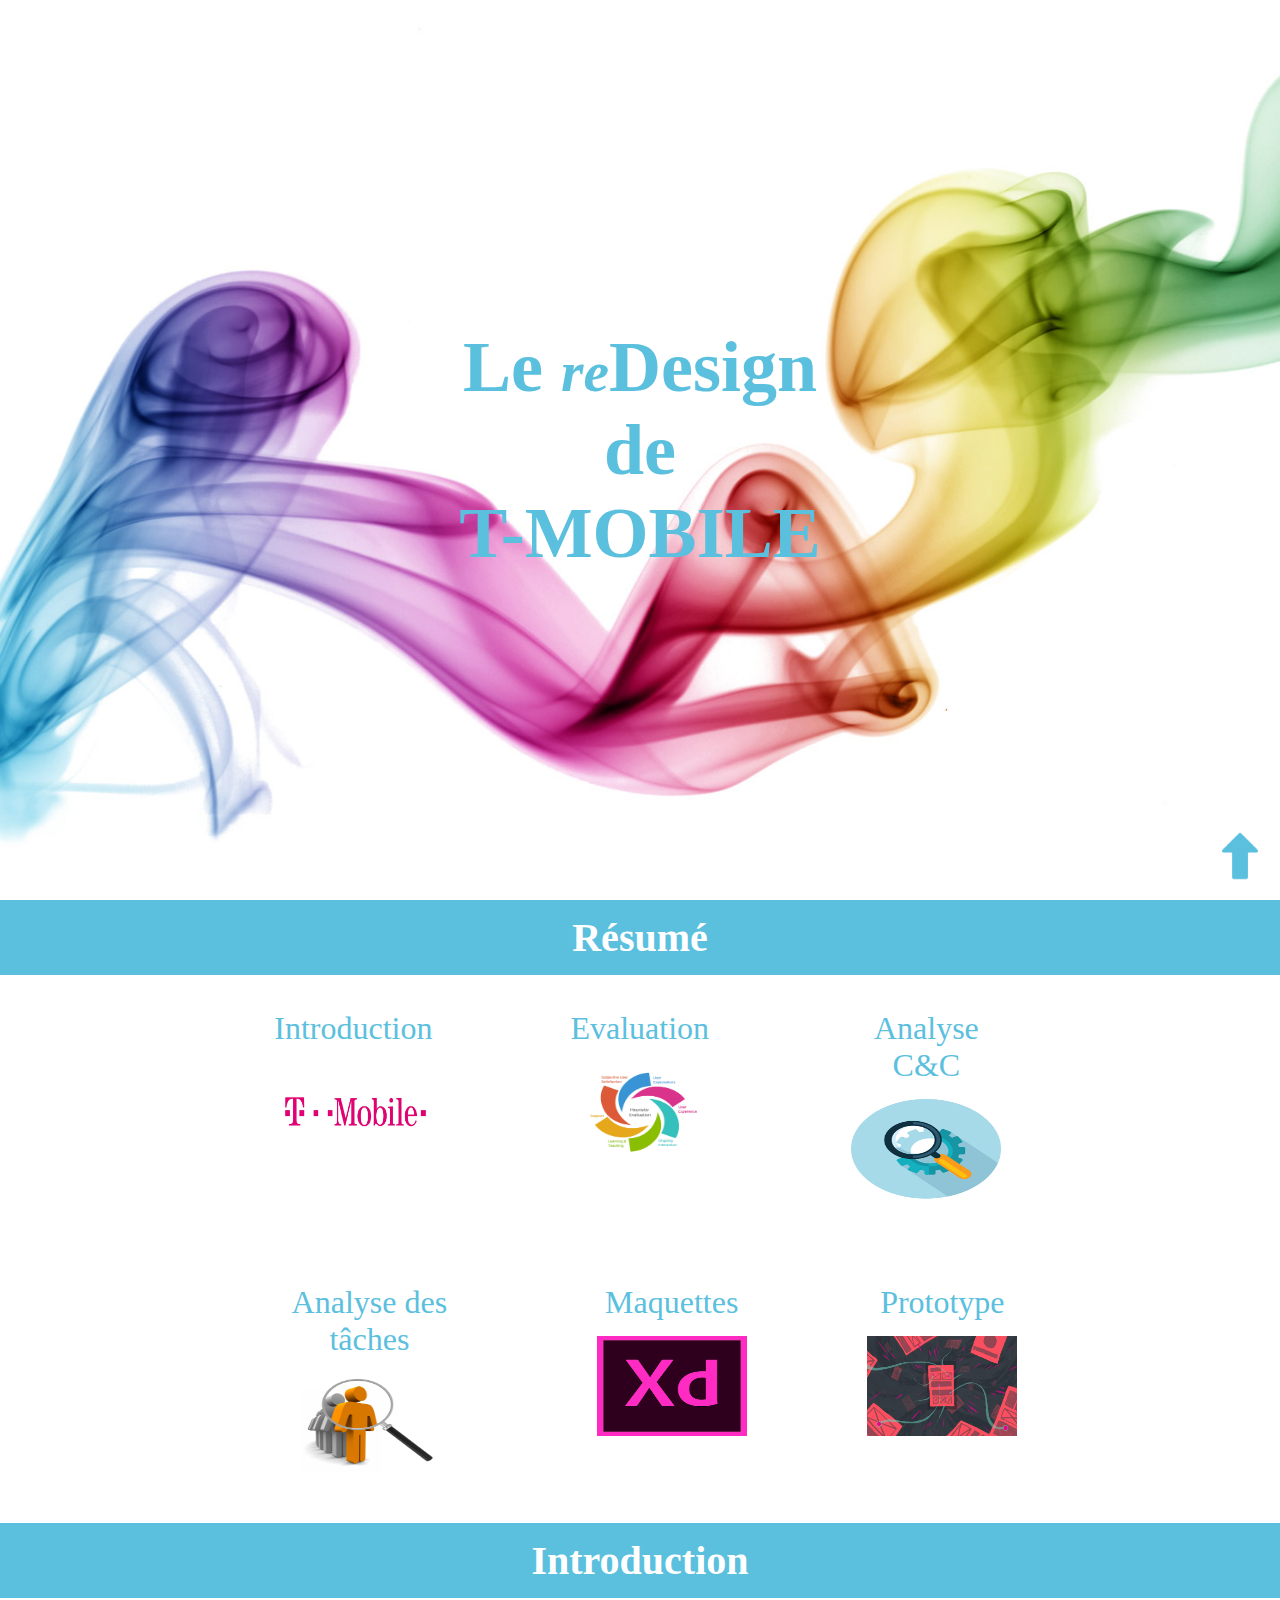
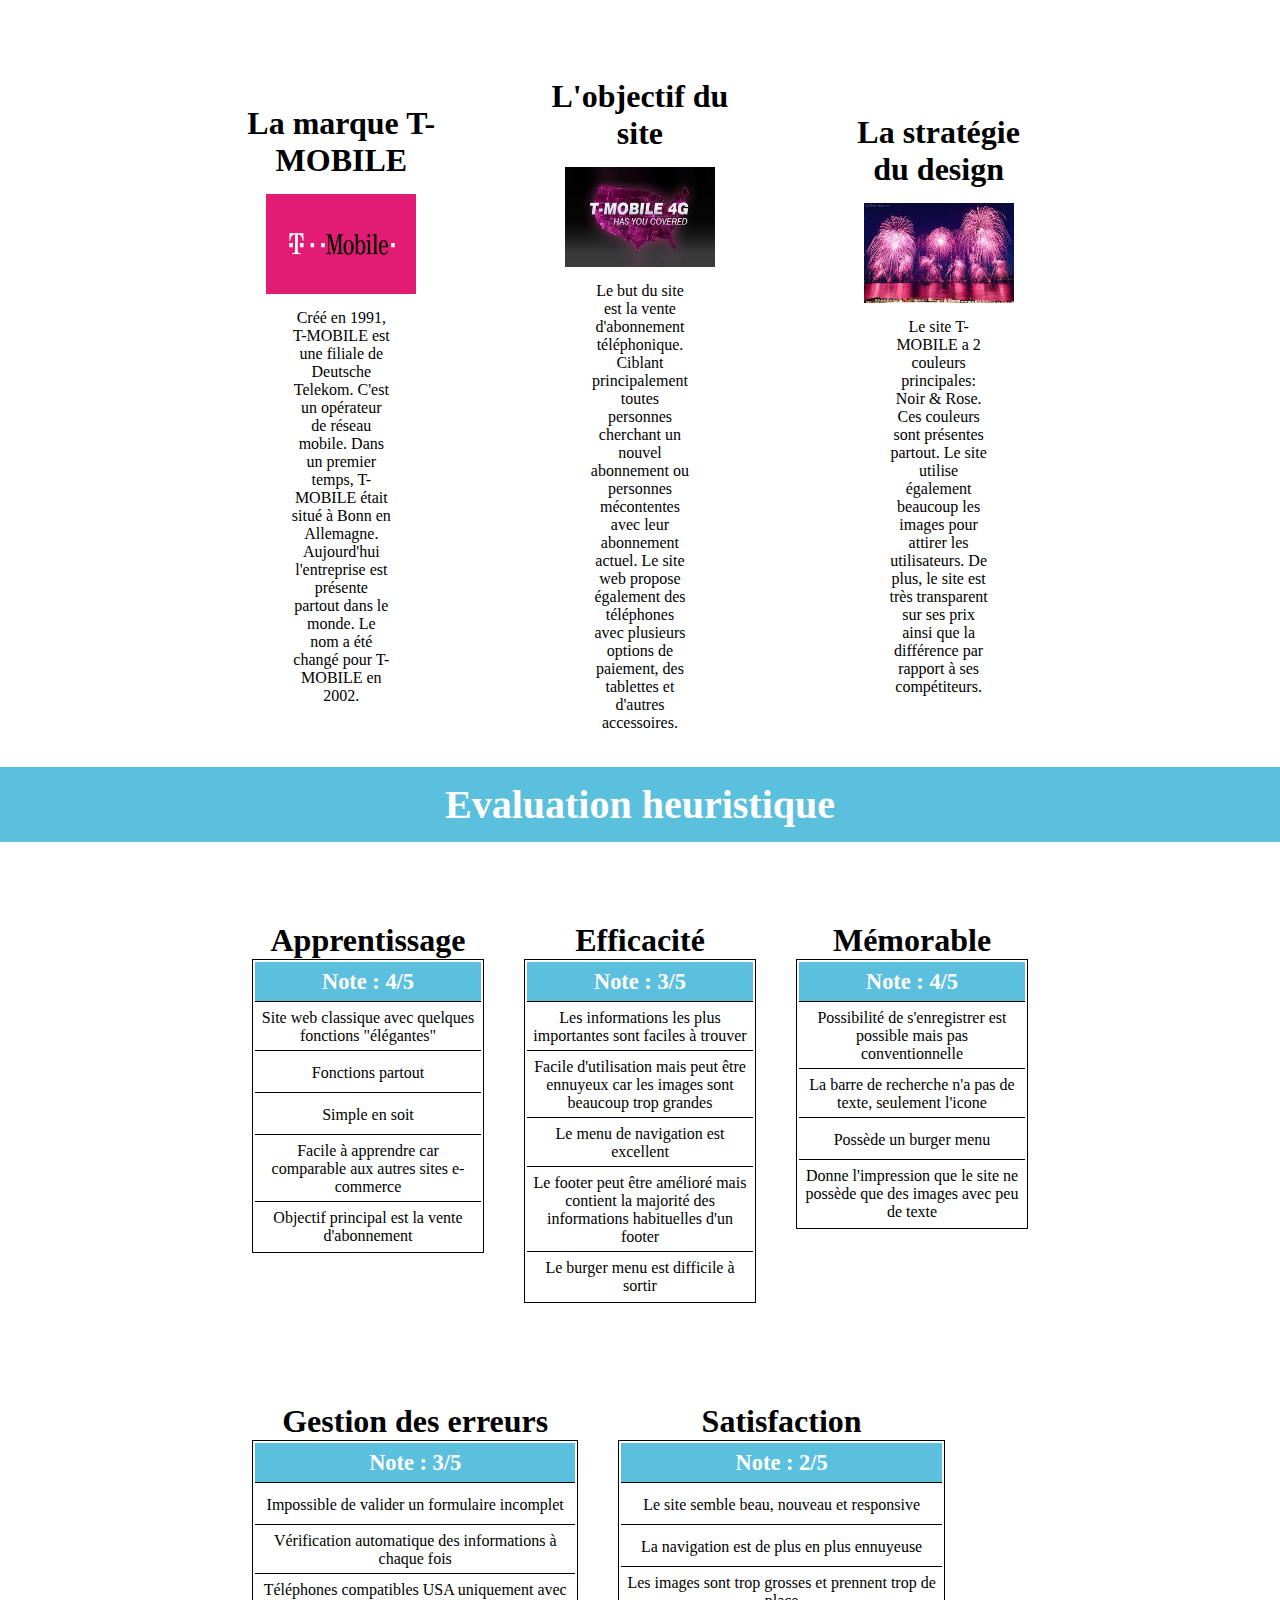
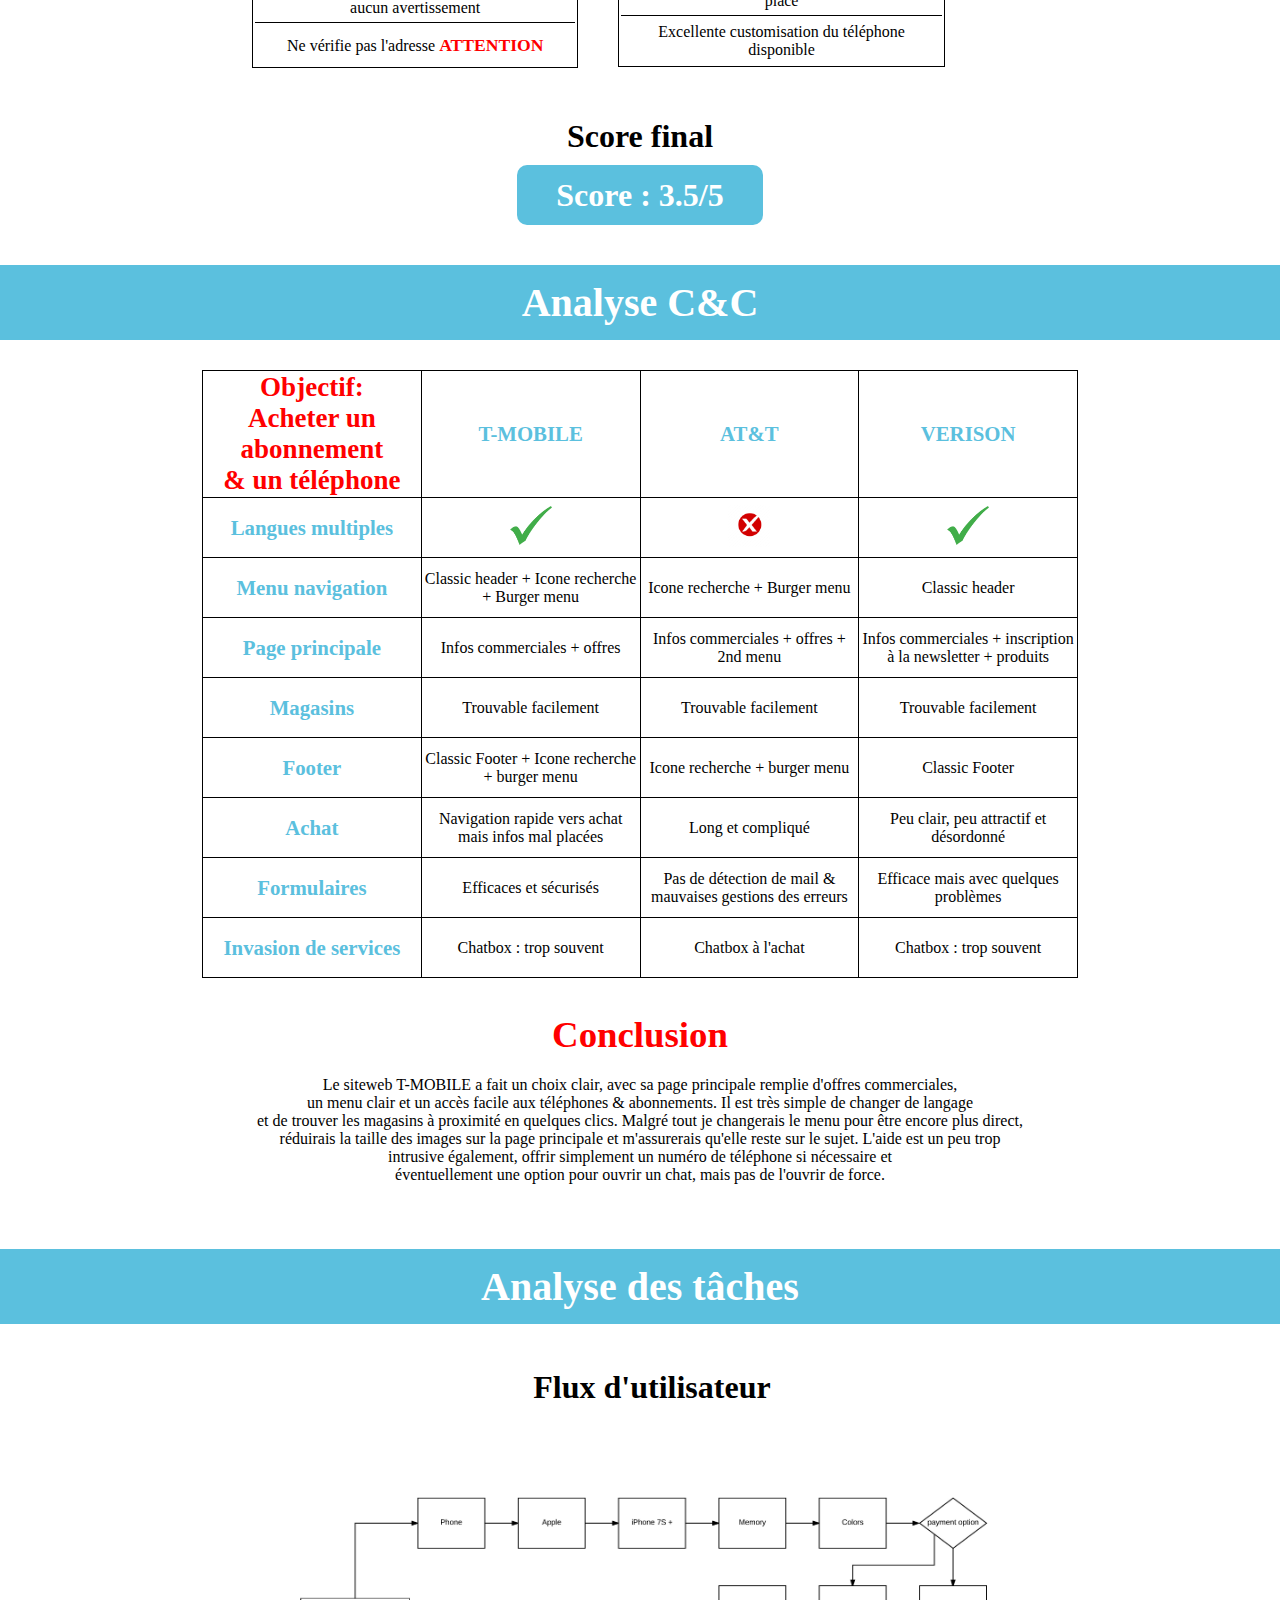
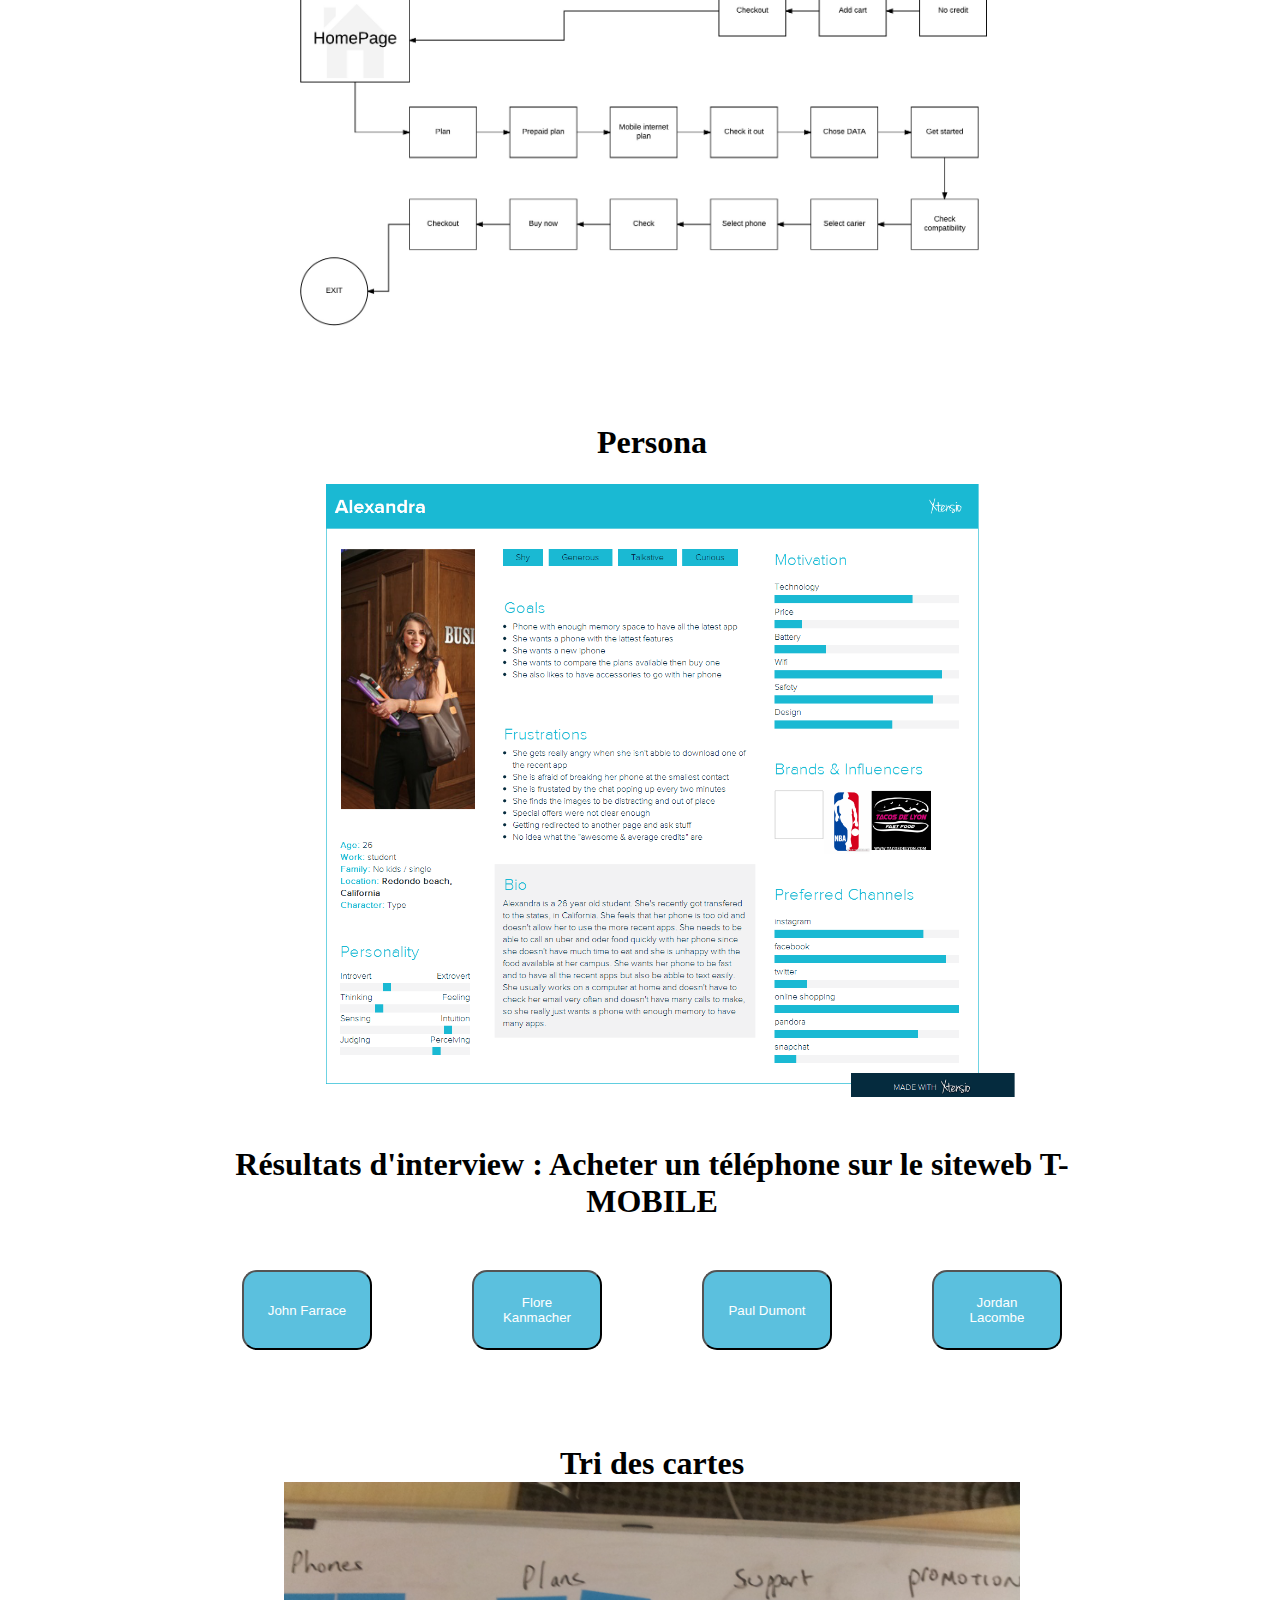
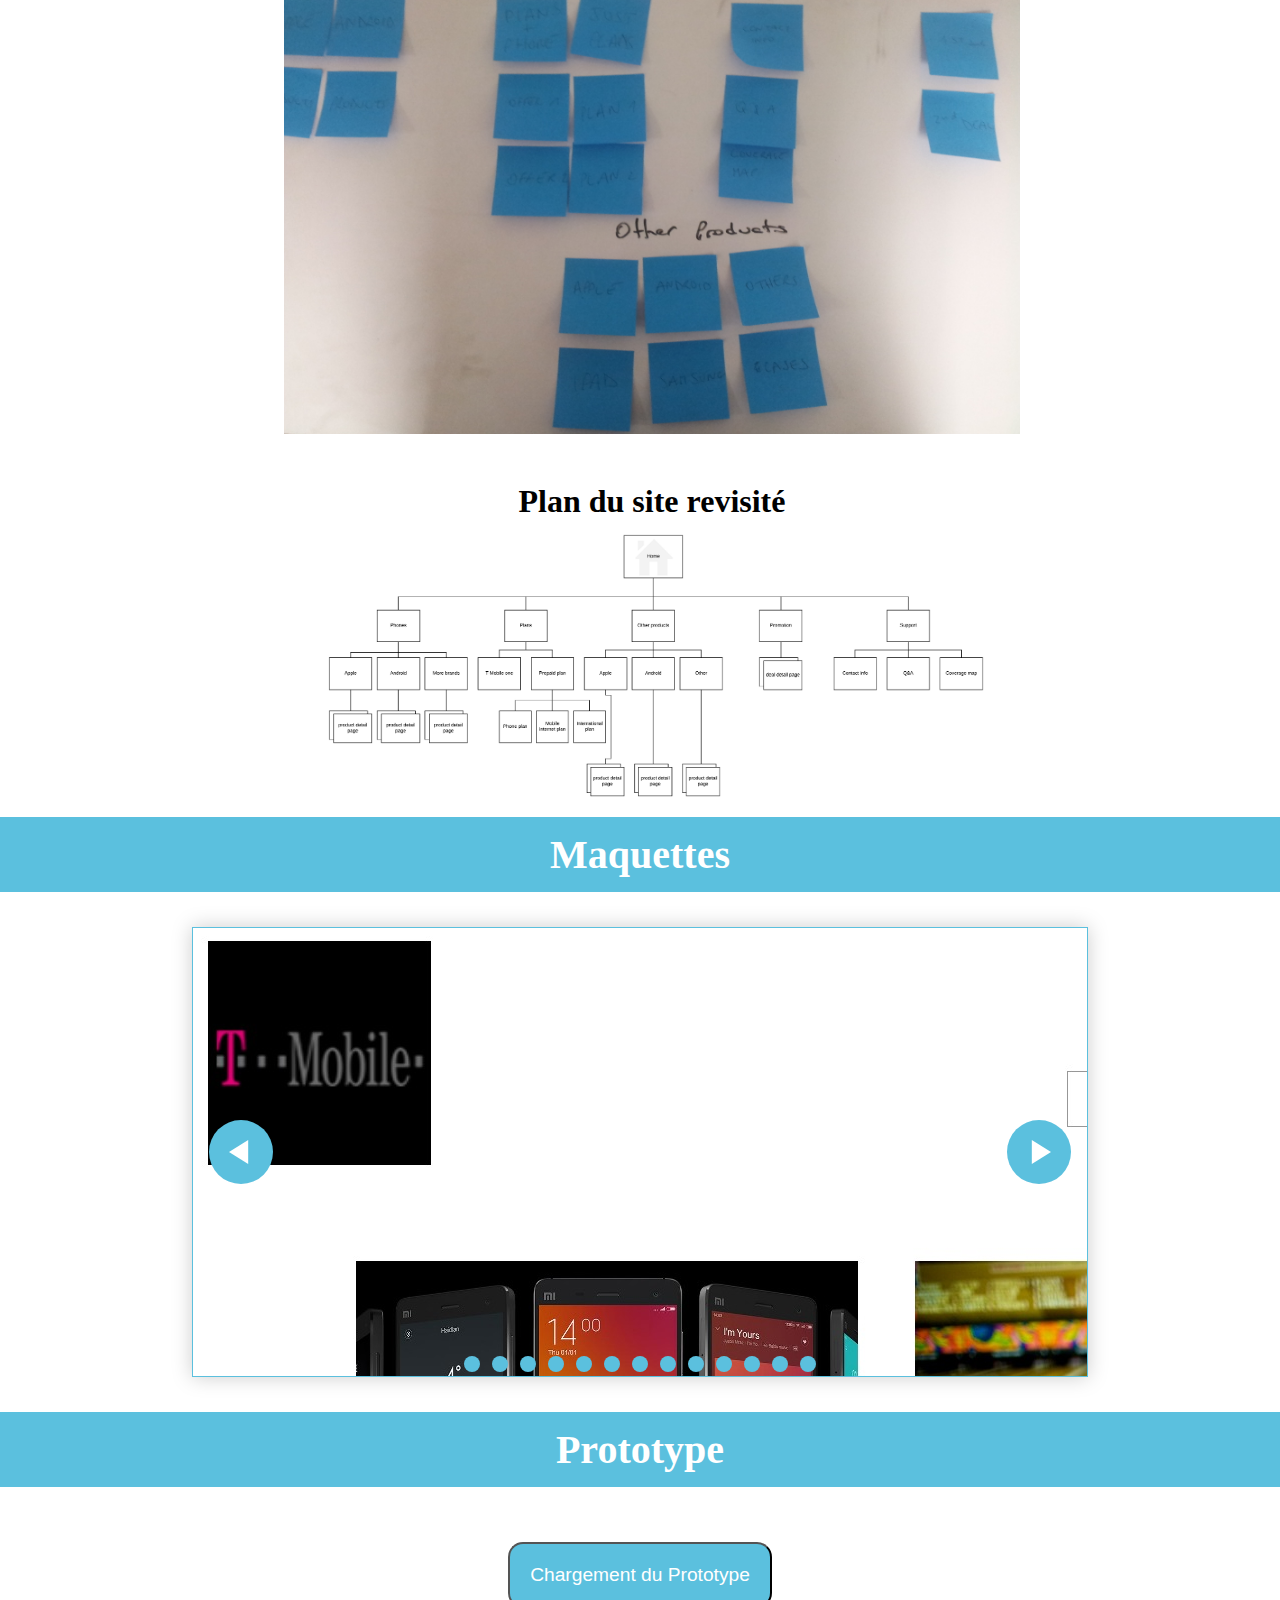
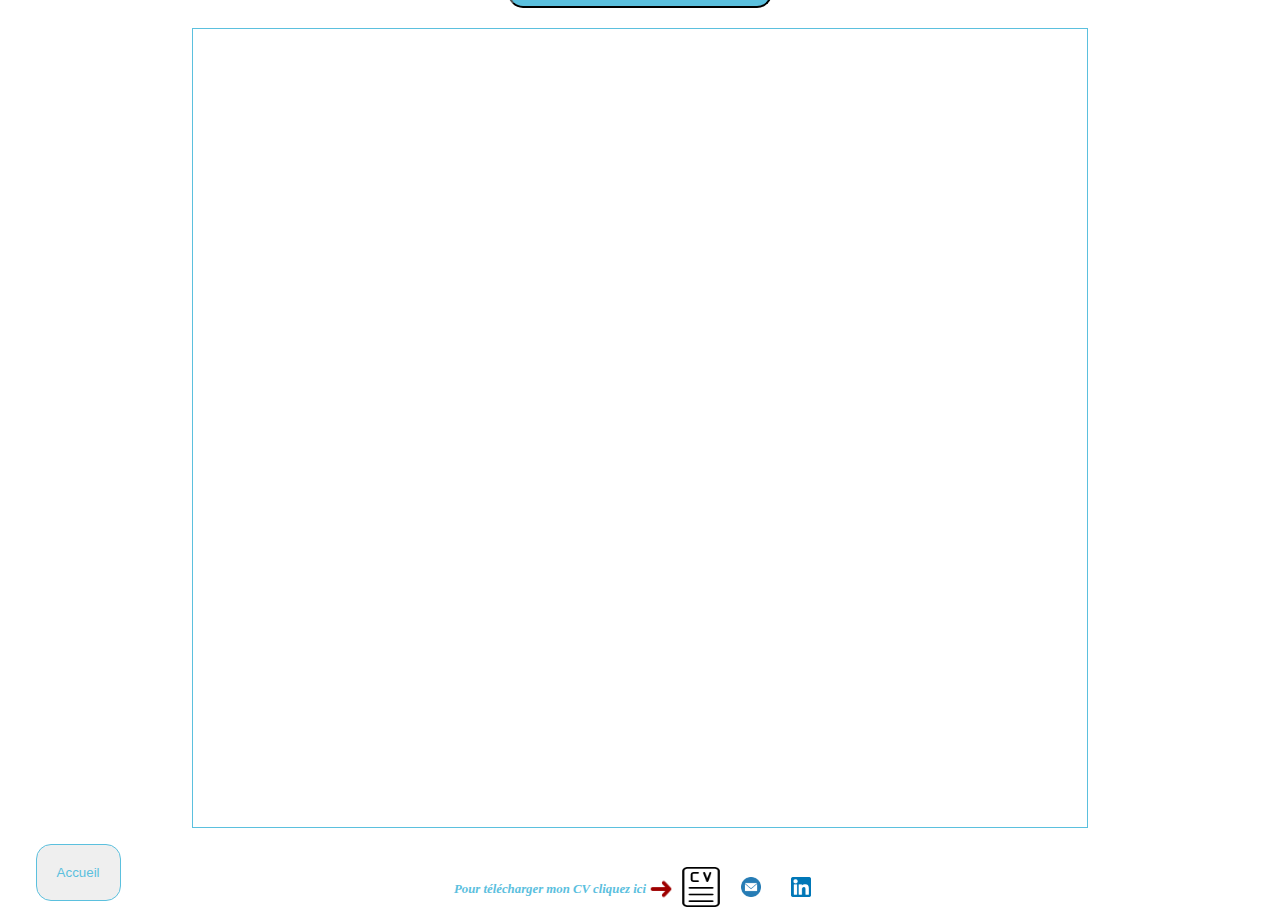
<file: beachcoders.html>
<!DOCTYPE html>
<html lang="fr">
<head>
    <meta charset="utf-8">
    <meta http-equiv="X-UA-Compatible" content="IE=edge">
    <meta name="viewport" content="width=device-width, initial-scale=1">
    <meta name="description" content="">
    <meta name="author" content="">
    <title> Alexandre Evrard - Le siteweb - BeachCoders </title>
    <link rel="stylesheet" href="style.css">
</head>
<body>

    <header class="header" id="top">
        <div>
            <h1>Le <span class="cf">re</span>Design <br/> de <br/> T-MOBILE</h1>
        </div> 
    </header>

    <section id="summary" class="separate">
        <h2> Résumé</h2>
    </section>

    <section id="" class="">
        <div class="container">
            <div>
                <div class="containerDiv">
                    <a href="#intro"> Introduction 
                    <img class="imgSummary" src="img/t-mobile.jpg"></a>
                </div>
            </div>
            <div>
                <div class="containerDiv">
                    <a href="#eval"> Evaluation 
                    <img class="imgSummary" src="img/eval.jpg"> </a>
                </div>
            </div>
            <div>
                <div class="containerDiv">
                    <a href="#analyseCc"> Analyse C&C 
                    <img class="imgSummary" src="img/analyse.jpg"></a>
                </div>
            </div>
        </div>
        <div class="container">
            <div>
                <div class="containerDiv">
                    <a href="#analyseTache"> Analyse des tâches
                    <img class="imgSummary" src="img/analyse2.jpg"> </a>
                </div>
            </div>
            <div>
                <div class="containerDiv">
                    <a href="#maquette"> Maquettes 
                    <img class="imgSummary" src="img/xd.jpg"> </a>
                </div>
            </div>
            <div>
                <div class="containerDiv">
                    <a href="#prototype"> Prototype
                    <img class="imgSummary" src="img/prototype.jpg"> </a>
                </div>
            </div>
        </div>
    </section>

    <section id="intro" class="separate">
        <h2> Introduction</h2>
    </section>

    <section class="container">
        <div class="containerDiv">
            <h3>La marque T-MOBILE</h3>
            <img src="img/tmobile1.jpg" class="imgIntro">
            <p class="introDesc">Créé en 1991, T-MOBILE est une filiale de Deutsche Telekom. C'est un opérateur de réseau mobile. 
                Dans un premier temps, T-MOBILE était situé à Bonn en Allemagne. Aujourd'hui l'entreprise est présente 
                partout dans le monde. Le nom a été changé pour T-MOBILE en 2002.
            </p>
        </div>
        <div class="containerDiv">
            <h3>L'objectif du site</h3>
            <img src="img/tmobile2.jpg" class="imgIntro">
            <p class="introDesc">Le but du site est la vente d'abonnement téléphonique.
                Ciblant principalement toutes personnes cherchant un nouvel abonnement ou personnes mécontentes
                avec leur abonnement actuel.
                Le site web propose également des téléphones avec plusieurs options de paiement, des tablettes et d'autres accessoires. 
            </p>
        </div>
        <div class="containerDiv">
            <h3>La stratégie du design</h3>
            <img src="img/tmobile3.jpg" class="imgIntro">
            <p class="introDesc">Le site T-MOBILE a 2 couleurs principales: Noir & Rose. Ces couleurs sont présentes partout.
                Le site utilise également beaucoup les images pour attirer les utilisateurs. De plus, le site est très transparent sur ses prix ainsi que la différence par rapport à ses compétiteurs.
            </p>
        </div>
    </section>

    <section id="eval" class="separate">
        <h2> Evaluation heuristique</h2>
    </section>

    <section class="containerColumn">
        <div class="containerTable">
            <div>
                <h3>Apprentissage</h3>
                <table>
                    <tr>
                        <th>Note : 4/5</th>
                    </tr>
                    <tr>
                        <td>
                            Site web classique avec quelques fonctions "élégantes"
                        </td>
                    </tr>
                    <tr>
                        <td>Fonctions partout</td>
                    </tr>
                    <tr>
                        <td>Simple en soit</td>
                    </tr>
                    <tr>
                        <td>Facile à apprendre car comparable aux autres sites e-commerce</td>
                    </tr>
                    <tr>
                        <td>Objectif principal est la vente d'abonnement</td>
                    </tr>
                </table>
            </div>
            <div>
                <h3>Efficacité</h3>
                <table>
                    <tr>
                        <th>Note : 3/5</th>
                    </tr>
                    <tr>
                        <td>
                            Les informations les plus importantes sont faciles à trouver
                        </td>
                    </tr>
                    <tr>
                        <td>Facile d'utilisation mais peut être ennuyeux car les images sont beaucoup trop grandes</td>
                    </tr>
                    <tr>
                        <td>Le menu de navigation est excellent</td>
                    </tr>
                    <tr>
                        <td>Le footer peut être amélioré mais contient la majorité des informations habituelles d'un footer</td>
                    </tr>
                    <tr>
                        <td>Le burger menu est difficile à sortir</td>
                    </tr>
                </table>
            </div>
            <div>
                <h3>Mémorable</h3>
                <table>
                    <tr>
                        <th>Note : 4/5</th>
                    </tr>
                    <tr>
                        <td>
                            Possibilité de s'enregistrer est possible mais pas conventionnelle
                        </td>
                    </tr>
                    <tr>
                        <td>La barre de recherche n'a pas de texte, seulement l'icone</td>
                    </tr>
                    <tr>
                        <td>Possède un burger menu</td>
                    </tr>
                    <tr>
                        <td>Donne l'impression que le site ne possède que des images avec peu de texte</td>
                    </tr>
                </table>
            </div>
        </div>
        <div class="containerTable">
            <div>
                <h3>Gestion des erreurs</h3>
                <table>
                    <tr>
                        <th>Note : 3/5</th>
                    </tr>
                    <tr>
                        <td>
                            Impossible de valider un formulaire incomplet
                        </td>
                    </tr>
                    <tr>
                        <td>Vérification automatique des informations à chaque fois</td>
                    </tr>
                    <tr>
                        <td>Téléphones compatibles USA uniquement avec aucun avertissement</td>
                    </tr>
                    <tr>
                        <td>Ne vérifie pas l'adresse <span class="warning">ATTENTION</span></td>
                    </tr>
                </table>
            </div>
            <div>
                <h3>Satisfaction</h3>
                <table>
                    <tr>
                        <th>Note : 2/5</th>
                    </tr>
                    <tr>
                        <td>
                            Le site semble beau, nouveau et responsive
                        </td>
                    </tr>
                    <tr>
                        <td>La navigation est de plus en plus ennuyeuse</td>
                    </tr>
                    <tr>
                        <td>Les images sont trop grosses et prennent trop de place</td>
                    </tr>
                    <tr>
                        <td>Excellente customisation du téléphone disponible</td>
                    </tr>
                </table>
            </div>
        </div>
        <div class="scoreFinal">
            <h3>Score final</h3>
            <p class="">Score : 3.5/5</p>
        </div>
    </section>

    <section id="analyseCc" class="separate">
        <h2> Analyse C&C</h2>
    </section>

    <section class="containerColumn">
        <div id="tableCc">
            <table>
                <tr>
                    <td>
                        Objectif:<br/>Acheter un abonnement <br/>& un téléphone
                    </td>
                    <td>
                        T-MOBILE
                    </td>
                    <td>
                        AT&T
                    </td>
                    <td>
                        VERISON
                    </td>
                </tr>
                <tr>
                    <td>
                        Langues multiples
                    </td>
                    <td>
                        <img src="img/checkmark.png" class="checkCc">
                    </td>
                    <td>
                        <img src="img/croix.png" class="checkCc">
                    </td>
                    <td>
                        <img src="img/checkmark.png" class="checkCc">
                    </td>
                </tr>
                <tr>
                    <td>
                        Menu navigation
                    </td>
                    <td>
                        Classic header + Icone recherche + Burger menu
                    </td>
                    <td>
                        Icone recherche + Burger menu
                    </td>
                    <td>
                        Classic header
                    </td>
                </tr>
                <tr>
                    <td>
                        Page principale
                    </td>
                    <td>
                        Infos commerciales + offres
                    </td>
                    <td>
                        Infos commerciales + offres + 2nd menu
                    </td>
                    <td>
                        Infos commerciales + inscription à la newsletter + produits
                    </td>
                </tr>
                <tr>
                    <td>
                        Magasins
                    </td>
                    <td>
                        Trouvable facilement
                    </td>
                    <td>
                        Trouvable facilement
                    </td>
                    <td>
                        Trouvable facilement
                    </td>
                </tr>
                <tr>
                    <td>
                        Footer
                    </td>
                    <td>
                        Classic Footer + Icone recherche + burger menu
                    </td>
                    <td>
                        Icone recherche + burger menu
                    </td>
                    <td>
                        Classic Footer
                    </td>
                </tr>
                <tr>
                    <td>
                        Achat
                    </td>
                    <td>
                        Navigation rapide vers achat mais infos mal placées
                    </td>
                    <td>
                        Long et compliqué
                    </td>
                    <td>
                        Peu clair, peu attractif et désordonné
                    </td>
                </tr>
                <tr>
                    <td>
                        Formulaires
                    </td>
                    <td>
                        Efficaces et sécurisés
                    </td>
                    <td>
                        Pas de détection de mail & mauvaises gestions des erreurs
                    </td>
                    <td>
                        Efficace mais avec quelques problèmes
                    </td>
                </tr>
                <tr>
                    <td>
                        Invasion de services
                    </td>
                    <td>
                        Chatbox : trop souvent
                    </td>
                    <td>
                        Chatbox à l'achat
                    </td>
                    <td>
                        Chatbox : trop souvent
                    </td>
                </tr>
            </table>
        </div>
        <div>
            <h3>Conclusion</h3>
            <p>
                Le siteweb T-MOBILE a fait un choix clair, avec sa page principale remplie d'offres 
                commerciales, <br/> un menu clair et un accès facile aux téléphones & abonnements. Il est très
                simple de changer de langage <br/> et de trouver les magasins à proximité en quelques clics. 
                Malgré tout je changerais le menu pour être encore plus direct, <br/> réduirais la taille des images
                sur la page principale et m'assurerais qu'elle reste sur le sujet. L'aide est un peu trop <br/>
                intrusive également, offrir simplement un numéro de téléphone si nécessaire et <br/> éventuellement 
                une option pour ouvrir un chat, mais pas de l'ouvrir de force.
            </p>
        </div>
    </section>

    <section id="analyseTache" class="separate">
        <h2> Analyse des tâches</h2>
    </section>

    <section class="container">
        <div>
            <h3>Flux d'utilisateur</h3>
            <img src="img/user-flow.jpg" class="tachesImg">
            <h3>Persona</h3>
            <img src="img/persona.png" class="tachesImg">
            <h3>Résultats d'interview : Acheter un téléphone sur le siteweb T-MOBILE</h3>
            <div class="interviewButton">
                <div class="interview">
                    <h4><button id="john">John Farrace</button></h4>
                </div>
                <div class="interview">
                    <h4><button id="flore">Flore Kanmacher</button></h4>
                </div>
                <div class="interview">
                    <h4><button id="paul">Paul Dumont</button></h4>
                </div>
                <div class="interview">
                    <h4><button id="jordan">Jordan Lacombe</button></h4>
                </div>
            </div>

            <div id="interviewJohn" class="hidden">
                <table class="tableInterview">
                    <tr>
                        <th colspan="2">
                            Opinion et utilisation du téléphone
                        </th>
                    </tr>
                    <tr>
                        <td>
                            Pourquoi voulez-vous un nouveau téléphone ?
                        </td>
                        <td>
                            Il me faut un plus récent, le mien est trop vieux et je souhaiterais de nouvelles caractéristiques
                        </td>
                    </tr>
                    <tr>
                        <td>
                            Quel type de téléphone voulez-vous ?
                        </td>
                        <td>
                            J'aime les smartphones, Iphone ou Samsung, je connais pas les autres.
                        </td>
                    </tr>
                    <tr>
                        <td>
                            Combien de temps utilisez-vous votre téléphone ?
                        </td>
                        <td>
                            Très souvent, je l'utilise pour mes mails, pro & perso, internet et Sms & appel évidemment
                        </td>
                    </tr>
                    <tr>
                        <td>
                            Comment et ou utilisez-vous votre téléphone ?
                        </td>
                        <td>
                            Partout et tous le temps.
                        </td>
                    </tr>
                    <tr>
                        <td>
                            Achetez-vous habituellement de l'électronique en ligne ?
                        </td>
                        <td>
                            Non, je préfère acheter en magasin car j'aime être capable de toucher le produit
                            et de voir ses caractérisques de mes yeux. Mais je pourrais acheter en ligne si les critères sont bonnes.
                        </td>
                    </tr>
                </table>
                <table class="tableInterview interviewJohn">
                    <tr>
                        <th colspan="2">
                            Opinion et expérience du siteweb T-MOBILE
                        </th>
                    </tr>
                    <tr>
                        <td>
                            Apprentissage
                        </td>
                        <td>
                            Pas facile, trop de pub, préfère une approche direct : 3/5
                        </td>
                    </tr>
                    <tr>
                        <td>
                            Efficacité 
                        </td>
                        <td>
                            Paiment est simple : 4/5
                        </td>
                    </tr>
                    <tr>
                        <td>
                            Mémorabilité 
                        </td>
                        <td>
                            Je ne veux pas que ce soit mémorable, juste un achat facile et rapide. 
                            Ne veux pas d'une expérience (comme amazon prime) : 2/5
                        </td>
                    </tr>
                    <tr>
                        <td>
                            Gestion des erreurs
                        </td>
                        <td>
                            Pas d'erreur rencontrée, formulaire intuitif : 5/5
                        </td>
                    </tr>
                    <tr>
                        <td>
                            Satisfaction 
                        </td>
                        <td>
                            Satisfait, suffisamment rapide et a pu insister malgré les interférences : 4/5
                        </td>
                    </tr>
                    <tr>
                        <td colspan="2" class="noteFinale">
                            Note finale : 3.6 / 5
                        </td>
                    </tr>
                </table>
            </div>
            <div id="interviewFlore" class="hidden">
                <table class="tableInterview interviewFlore">
                    <tr>
                        <th colspan="2">
                            Opinion et utilisation du téléphone
                        </th>
                    </tr>
                    <tr>
                        <td>
                            Pourquoi voulez-vous un nouveau téléphone ?
                        </td>
                        <td>
                            J'aime avoir les nouveautés, j'aime jouer avec, je change de téléphone tous les 2 ans.
                        </td>
                    </tr>
                    <tr>
                        <td>
                            Quel type de téléphone voulez-vous ?
                        </td>
                        <td>
                            Iphones
                        </td>
                    </tr>
                    <tr>
                        <td>
                            Combien de temps utilisez-vous votre téléphone ?
                        </td>
                        <td>
                            Tous le temps, pour jouer, me déplacer (Uber), mes mails, appels, lire les infos, photos etc.
                        </td>
                    </tr>
                    <tr>
                        <td>
                            Comment et ou utilisez-vous votre téléphone ?
                        </td>
                        <td>
                            Principalement à la maison car je travaille depuis chez moi.
                        </td>
                    </tr>
                    <tr>
                        <td>
                            Achetez-vous habituellement de l'électronique en ligne ?
                        </td>
                        <td>
                           Oui, souvent. Je n'aime pas me déplacer dans les magasins car je suis un peu paresseuse. J'aime 
                           aussi pouvoir comparer avec la compétition et c'est plus simple en ligne.
                        </td>
                    </tr>
                </table>
                <table class="tableInterview interviewFlore">
                    <tr>
                        <th colspan="2">
                            Opinion et expérience du siteweb T-MOBILE
                        </th>
                    </tr>
                    <tr>
                        <td>
                            Apprentissage
                        </td>
                        <td>
                            Assez simple : 4/5
                        </td>
                    </tr>
                    <tr>
                        <td>
                            Efficacité 
                        </td>
                        <td>
                            Prix changeants, n'aime pas l'image de départ sur les pages : 2/5
                        </td>
                    </tr>
                    <tr>
                        <td>
                            Mémorabilité 
                        </td>
                        <td>
                            Rien d'extraordinaire : 2/5
                        </td>
                    </tr>
                    <tr>
                        <td>
                            Gestion des erreurs
                        </td>
                        <td>
                            Formulaires simples à compléter mais ne comprennait pas "T911" : 4/5
                        </td>
                    </tr>
                    <tr>
                        <td>
                            Satisfaction 
                        </td>
                        <td>
                            Souhaite que l'image des téléphones soit plus grande, sur la page principale ou sans les pubs
                            sur la page de vente. <br/>N'a pas trouvé les abonnements ce qui était ennuyeux : 3/5
                        </td>
                    </tr>
                    <tr>
                        <td colspan="2" class="noteFinale">
                            Note finale : 3 / 5
                        </td>
                    </tr>
                </table>
            </div>
            <div id="interviewPaul" class="hidden">
                <table class="tableInterview interviewPaul">
                    <tr>
                        <th colspan="2">
                            Opinion et utilisation du téléphone
                        </th>
                    </tr>
                    <tr>
                        <td>
                            Pourquoi voulez-vous un nouveau téléphone ?
                        </td>
                        <td>
                            Je veux toutes les nouvelles options
                        </td>
                    </tr>
                    <tr>
                        <td>
                            Quel type de téléphone voulez-vous ?
                        </td>
                        <td>
                            J'aime les smartphones, iphones, android ou windows
                        </td>
                    </tr>
                    <tr>
                        <td>
                            Combien de temps utilisez-vous votre téléphone ?
                        </td>
                        <td>
                            Sans arrêt
                        </td>
                    </tr>
                    <tr>
                        <td>
                            Comment et ou utilisez-vous votre téléphone ?
                        </td>
                        <td>
                            Partout
                        </td>
                    </tr>
                    <tr>
                        <td>
                            Achetez-vous habituellement de l'électronique en ligne ?
                        </td>
                        <td>
                            Oui, j'aime ça. C'est rapide et facile et avec beaucoup de comparaison de produits.
                        </td>
                    </tr>
                </table>
                <table class="tableInterview interviewPaul">
                    <tr>
                        <th colspan="2">
                            Opinion et expérience du siteweb T-MOBILE
                        </th>
                    </tr>
                    <tr>
                        <td>
                            Apprentissage
                        </td>
                        <td>
                            Déplaisant, trop d'interruptions : 1/5
                        </td>
                    </tr>
                    <tr>
                        <td>
                            Efficacité 
                        </td>
                        <td>
                            Etrange par moment mais joli : 4/5
                        </td>
                    </tr>
                    <tr>
                        <td>
                            Mémorabilité 
                        </td>
                        <td>
                            Diffère des autres sites du même style mais pas toujours de la bonne manière : 2/5
                        </td>
                    </tr>
                    <tr>
                        <td>
                            Gestion des erreurs
                        </td>
                        <td>
                            Facile de comprendre les erreurs pendant le formulaire : 5/5
                        </td>
                    </tr>
                    <tr>
                        <td>
                            Satisfaction 
                        </td>
                        <td>
                            l'achat a pris un peu trop de temps à mon gout et n'a rien compris à propos des 
                            abonnements donc je n'ai pas pu en prendre : 1/5
                        </td>
                    </tr>
                    <tr>
                        <td colspan="2" class="noteFinale">
                            Note finale : 2.2 / 5
                        </td>
                    </tr>
                </table>
            </div>


            <div id="interviewJordan" class="hidden">
                <table class="tableInterview interviewJordan">
                    <tr>
                        <th colspan="2">
                            Opinion et utilisation du téléphone
                        </th>
                    </tr>
                    <tr>
                        <td>
                            Pourquoi voulez-vous un nouveau téléphone ?
                        </td>
                        <td>
                            J'ai perdu le mien
                        </td>
                    </tr>
                    <tr>
                        <td>
                            Quel type de téléphone voulez-vous ?
                        </td>
                        <td>
                            J'aime les androids
                        </td>
                    </tr>
                    <tr>
                        <td>
                            Combien de temps utilisez-vous votre téléphone ?
                        </td>
                        <td>
                            Plus ou moins toutes les 2 heures
                        </td>
                    </tr>
                    <tr>
                        <td>
                            Comment et ou utilisez-vous votre téléphone ?
                        </td>
                        <td>
                            Partout, à la maison, au travail, dans le métro...
                        </td>
                    </tr>
                    <tr>
                        <td>
                            Achetez-vous habituellement de l'électronique en ligne ?
                        </td>
                        <td>
                            Oui, c'est facile de trouver les bons plans.
                        </td>
                    </tr>
                </table>
                <table class="tableInterview interviewJordan">
                    <tr>
                        <th colspan="2">
                            Opinion et expérience du siteweb T-MOBILE
                        </th>
                    </tr>
                    <tr>
                        <td>
                            Apprentissage
                        </td>
                        <td>
                            Ergonomique et visuellement beau : 4/5
                        </td>
                    </tr>
                    <tr>
                        <td>
                            Efficacité 
                        </td>
                        <td>
                            Très bonne, trouvé un téléphone très rapidement : 4/5
                        </td>
                    </tr>
                    <tr>
                        <td>
                            Mémorabilité 
                        </td>
                        <td>
                            Pas grand chose à dire : 4/5
                        </td>
                    </tr>
                    <tr>
                        <td>
                            Gestion des erreurs
                        </td>
                        <td>
                            N'a pas rencontré d'erreur : -/5
                        </td>
                    </tr>
                    <tr>
                        <td>
                            Satisfaction 
                        </td>
                        <td>
                            Très satisfait : 4/5
                        </td>
                    </tr>
                    <tr>
                        <td colspan="2" class="noteFinale">
                            Note finale : 4 / 5
                        </td>
                    </tr>
                </table>
            </div>

            <h3>Tri des cartes</h3>
            <img src="img/card-sorting.jpg" class="tachesImg">

            <h3>Plan du site revisité</h3>
            <img src="img/site-map.jpg" class="tachesImg">

        </div>
    </section>

    <section id="maquette" class="separate">
        <h2> Maquettes</h2>
    </section>

    <section class="carousel2" aria-label="Gallery">
        <ol class="carousel2__viewport">
          <li id="carousel2__slide1"
              tabindex="0"
              class="carousel2__slide">
            <div class="carousel2__snapper">
              <a href="#carousel2__slide13"
                 class="carousel2__prev">Go to last slide</a>
              <a href="#carousel2__slide2"
                 class="carousel2__next">Go to next slide</a>
            </div>
          </li>
          <li id="carousel2__slide2"
              tabindex="0"
              class="carousel2__slide">
            <div class="carousel2__snapper"></div>
            <a href="#carousel2__slide1"
               class="carousel2__prev">Go to previous slide</a>
            <a href="#carousel2__slide3"
               class="carousel2__next">Go to next slide</a>
          </li>
          <li id="carousel2__slide3"
              tabindex="0"
              class="carousel2__slide">
            <div class="carousel2__snapper"></div>
            <a href="#carousel2__slide2"
               class="carousel2__prev">Go to previous slide</a>
            <a href="#carousel2__slide4"
               class="carousel2__next">Go to next slide</a>
          </li>
          <li id="carousel2__slide4"
              tabindex="0"
              class="carousel2__slide">
            <div class="carousel2__snapper"></div>
            <a href="#carousel2__slide3"
               class="carousel2__prev">Go to previous slide</a>
            <a href="#carousel2__slide5"
               class="carousel2__next">Go to next slide</a>
          </li>
          <li id="carousel2__slide5"
              tabindex="0"
              class="carousel2__slide">
            <div class="carousel2__snapper"></div>
            <a href="#carousel2__slide4"
               class="carousel2__prev">Go to previous slide</a>
            <a href="#carousel2__slide6"
               class="carousel2__next">Go to next slide</a>
          </li>
          <li id="carousel2__slide6"
              tabindex="0"
              class="carousel2__slide">
            <div class="carousel2__snapper"></div>
            <a href="#carousel2__slide5"
               class="carousel2__prev">Go to previous slide</a>
            <a href="#carousel2__slide7"
               class="carousel2__next">Go to next slide</a>
          </li>
          <li id="carousel2__slide7"
              tabindex="0"
              class="carousel2__slide">
            <div class="carousel2__snapper"></div>
            <a href="#carousel2__slide6"
               class="carousel2__prev">Go to previous slide</a>
            <a href="#carousel2__slide8"
               class="carousel2__next">Go to next slide</a>
          </li>
          <li id="carousel2__slide8"
              tabindex="0"
              class="carousel2__slide">
            <div class="carousel2__snapper"></div>
            <a href="#carousel2__slide7"
               class="carousel2__prev">Go to previous slide</a>
            <a href="#carousel2__slide9"
               class="carousel2__next">Go to next slide</a>
          </li>
          <li id="carousel2__slide9"
              tabindex="0"
              class="carousel2__slide">
            <div class="carousel2__snapper"></div>
            <a href="#carousel2__slide8"
               class="carousel2__prev">Go to previous slide</a>
            <a href="#carousel2__slide10"
               class="carousel2__next">Go to next slide</a>
          </li>
          <li id="carousel2__slide10"
              tabindex="0"
              class="carousel2__slide">
            <div class="carousel2__snapper"></div>
            <a href="#carousel2__slide9"
               class="carousel2__prev">Go to previous slide</a>
            <a href="#carousel2__slide11"
               class="carousel2__next">Go to next slide</a>
          </li>
          <li id="carousel2__slide11"
              tabindex="0"
              class="carousel2__slide">
            <div class="carousel2__snapper"></div>
            <a href="#carousel2__slide10"
               class="carousel2__prev">Go to previous slide</a>
            <a href="#carousel2__slide12"
               class="carousel2__next">Go to next slide</a>
          </li>
          <li id="carousel2__slide12"
              tabindex="0"
              class="carousel2__slide">
            <div class="carousel2__snapper"></div>
            <a href="#carousel2__slide11"
               class="carousel2__prev">Go to previous slide</a>
            <a href="#carousel2__slide13"
               class="carousel2__next">Go to next slide</a>
          </li>
          <li id="carousel2__slide13"
              tabindex="0"
              class="carousel2__slide">
            <div class="carousel2__snapper"></div>
            <a href="#carousel2__slide12"
               class="carousel2__prev">Go to previous slide</a>
            <a href="#carousel2__slide1"
               class="carousel2__next">Go to first slide</a>
          </li>
        </ol>
        <aside class="carousel2__navigation">
          <ol class="carousel2__navigation-list">
            <li class="carousel2__navigation-item">
              <a href="#carousel2__slide1"
                 class="carousel2__navigation-button">Go to slide 1</a>
            </li>
            <li class="carousel2__navigation-item">
              <a href="#carousel2__slide2"
                 class="carousel2__navigation-button">Go to slide 2</a>
            </li>
            <li class="carousel2__navigation-item">
              <a href="#carousel2__slide3"
                 class="carousel2__navigation-button">Go to slide 3</a>
            </li>
            <li class="carousel2__navigation-item">
              <a href="#carousel2__slide4"
                 class="carousel2__navigation-button">Go to slide 4</a>
            </li>
            <li class="carousel2__navigation-item">
              <a href="#carousel2__slide5"
                 class="carousel2__navigation-button">Go to slide 5</a>
            </li>
            <li class="carousel2__navigation-item">
              <a href="#carousel2__slide6"
                 class="carousel2__navigation-button">Go to slide 6</a>
            </li>
            <li class="carousel2__navigation-item">
              <a href="#carousel2__slide7"
                 class="carousel2__navigation-button">Go to slide 7</a>
            </li>
            <li class="carousel2__navigation-item">
              <a href="#carousel2__slide8"
                 class="carousel2__navigation-button">Go to slide 8</a>
            </li>
            <li class="carousel2__navigation-item">
              <a href="#carousel2__slide9"
                 class="carousel2__navigation-button">Go to slide 9</a>
            </li>
            <li class="carousel2__navigation-item">
              <a href="#carousel2__slide10"
                 class="carousel2__navigation-button">Go to slide 10</a>
            </li>
            <li class="carousel2__navigation-item">
              <a href="#carousel2__slide11"
                 class="carousel2__navigation-button">Go to slide 11</a>
            </li>
            <li class="carousel2__navigation-item">
              <a href="#carousel2__slide12"
                 class="carousel2__navigation-button">Go to slide 12</a>
            </li>
            <li class="carousel2__navigation-item">
              <a href="#carousel2__slide13"
                 class="carousel2__navigation-button">Go to slide 13</a>
            </li>
          </ol>
        </aside>
    </section>

    <section id="prototype" class="separate">
        <h2> Prototype </h2>
    </section>

    <section id="prototypeCtn" class="container">
        <div>
            <button class="loadFrame" onclick="loadFrame()">Chargement du Prototype</button>
            <iframe id="b" src='' data-src="https://xd.adobe.com/embed/9dd66b9c-db15-47d4-8b8a-1d8957955035" allowfullscreen></iframe>    
        </div>
    </section>

    <footer>
        <span id="versCv">Pour télécharger mon CV cliquez ici </span><img src="img/fleche.png" id="imgFleche">
            <a href="https://github.com/alex-evrard/alex-evrard.github.io/raw/master/Evrard-Alexandre-CV.pdf" download="https://github.com/alex-evrard/alex-evrard.github.io/raw/master/Evrard-Alexandre-CV.pdf"><img id="imgCV" src="img/icone-cv.png"></a>
            <a href="mailto:alexandre.evrard.pons@gmail.com"><img class="img-icone" src="img/icone-mail.png"></a>
            <a href="https://www.linkedin.com/in/alexandre-evrard/" target="_blank"><img class="img-icone" src="img/icon-linkedin.png"></a>
            <a href="index.html"><button id="retourMain">Accueil</button></a>
    </footer>

    <a href="#top" id="scrollButton" onclick="topFunction()"><img src="img/fleche-vers-le-haut.png"></a>

</body>
</html>

<script src="script-interview.js"></script>
<script>

    window.onscroll = function() {scrollFunction()};
    function scrollFunction() {

    let mybutton = document.getElementById("scrollButton");
    if (document.body.scrollTop > 300 || document.documentElement.scrollTop > 300) {
        mybutton.style.display = "block";
    } else {
        mybutton.style.display = "none";
    }
    };
    function topFunction() {
    document.documentElement.scrollTop = 0;
    };

    function loadFrame (){
    var iframe = document.querySelector("#b");
    iframe.setAttribute('src', 'https://xd.adobe.com/embed/9dd66b9c-db15-47d4-8b8a-1d8957955035'); 
    };

</script>
</file>
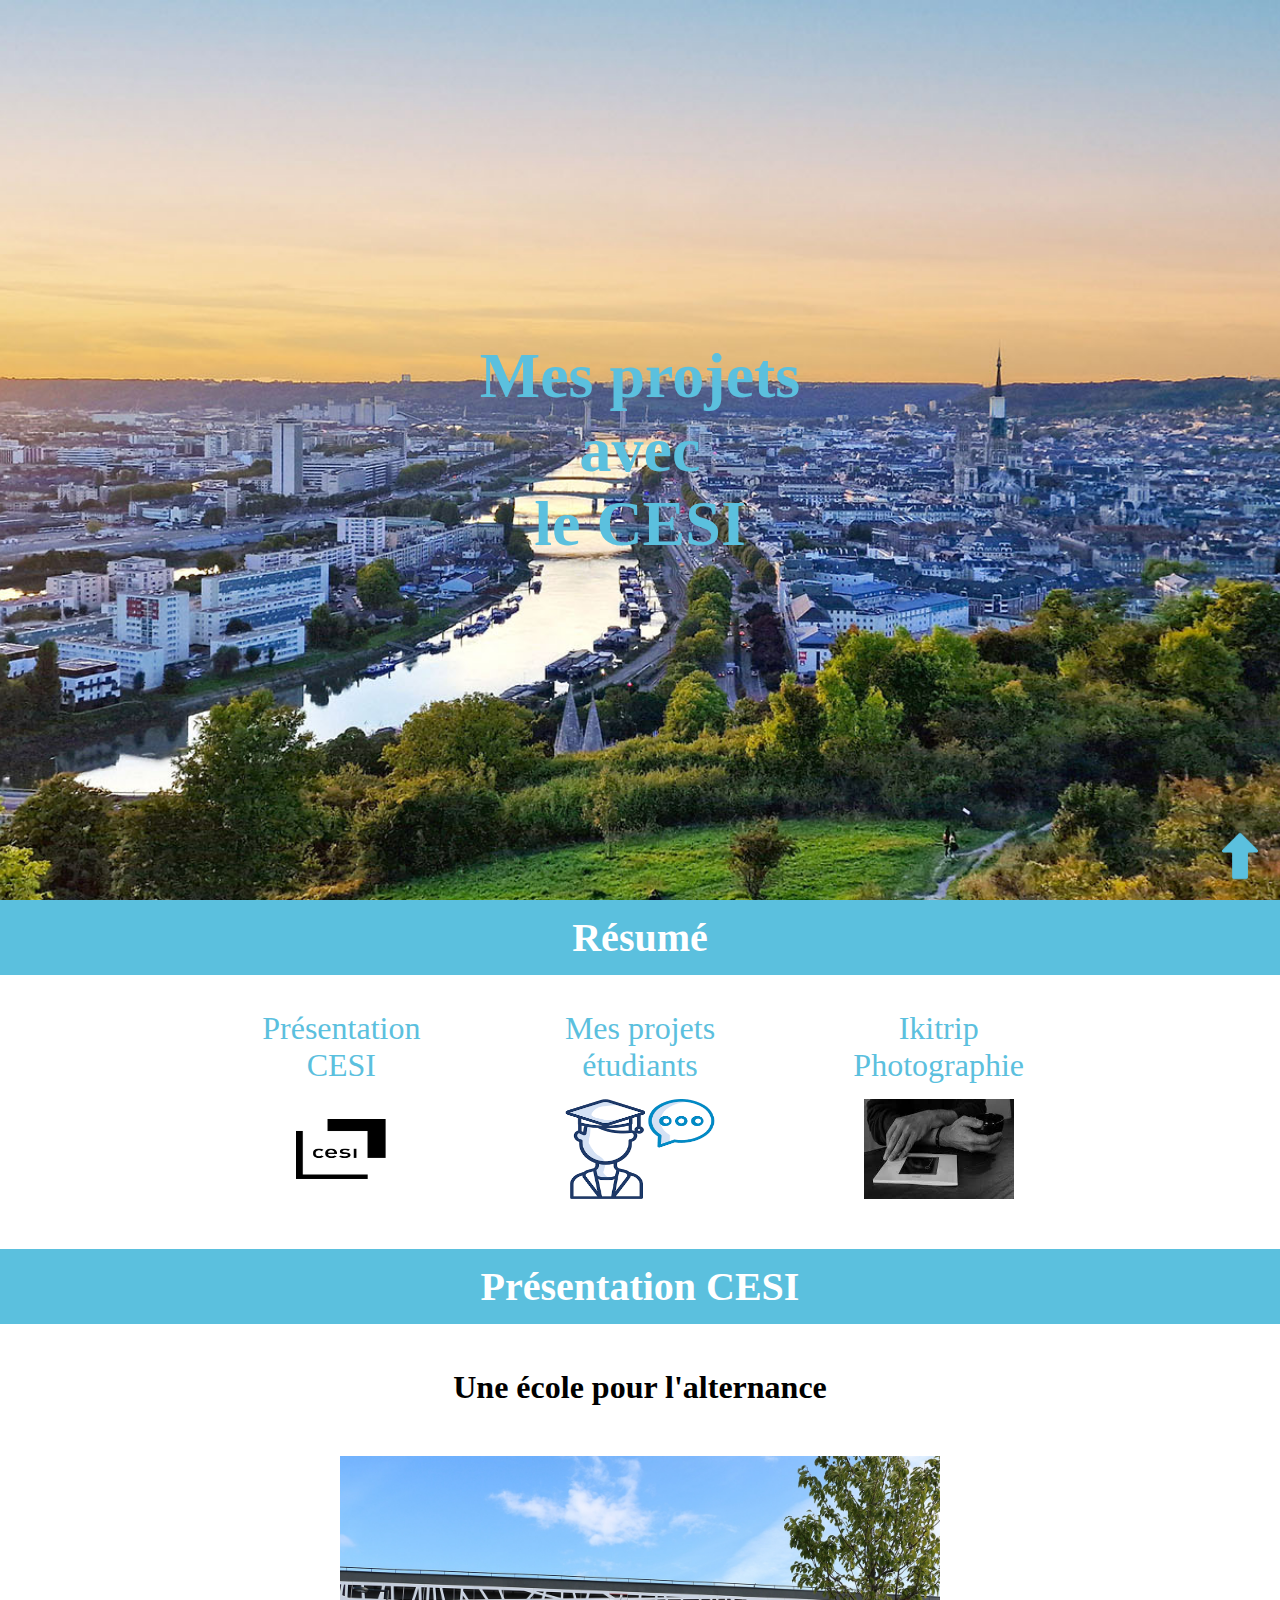
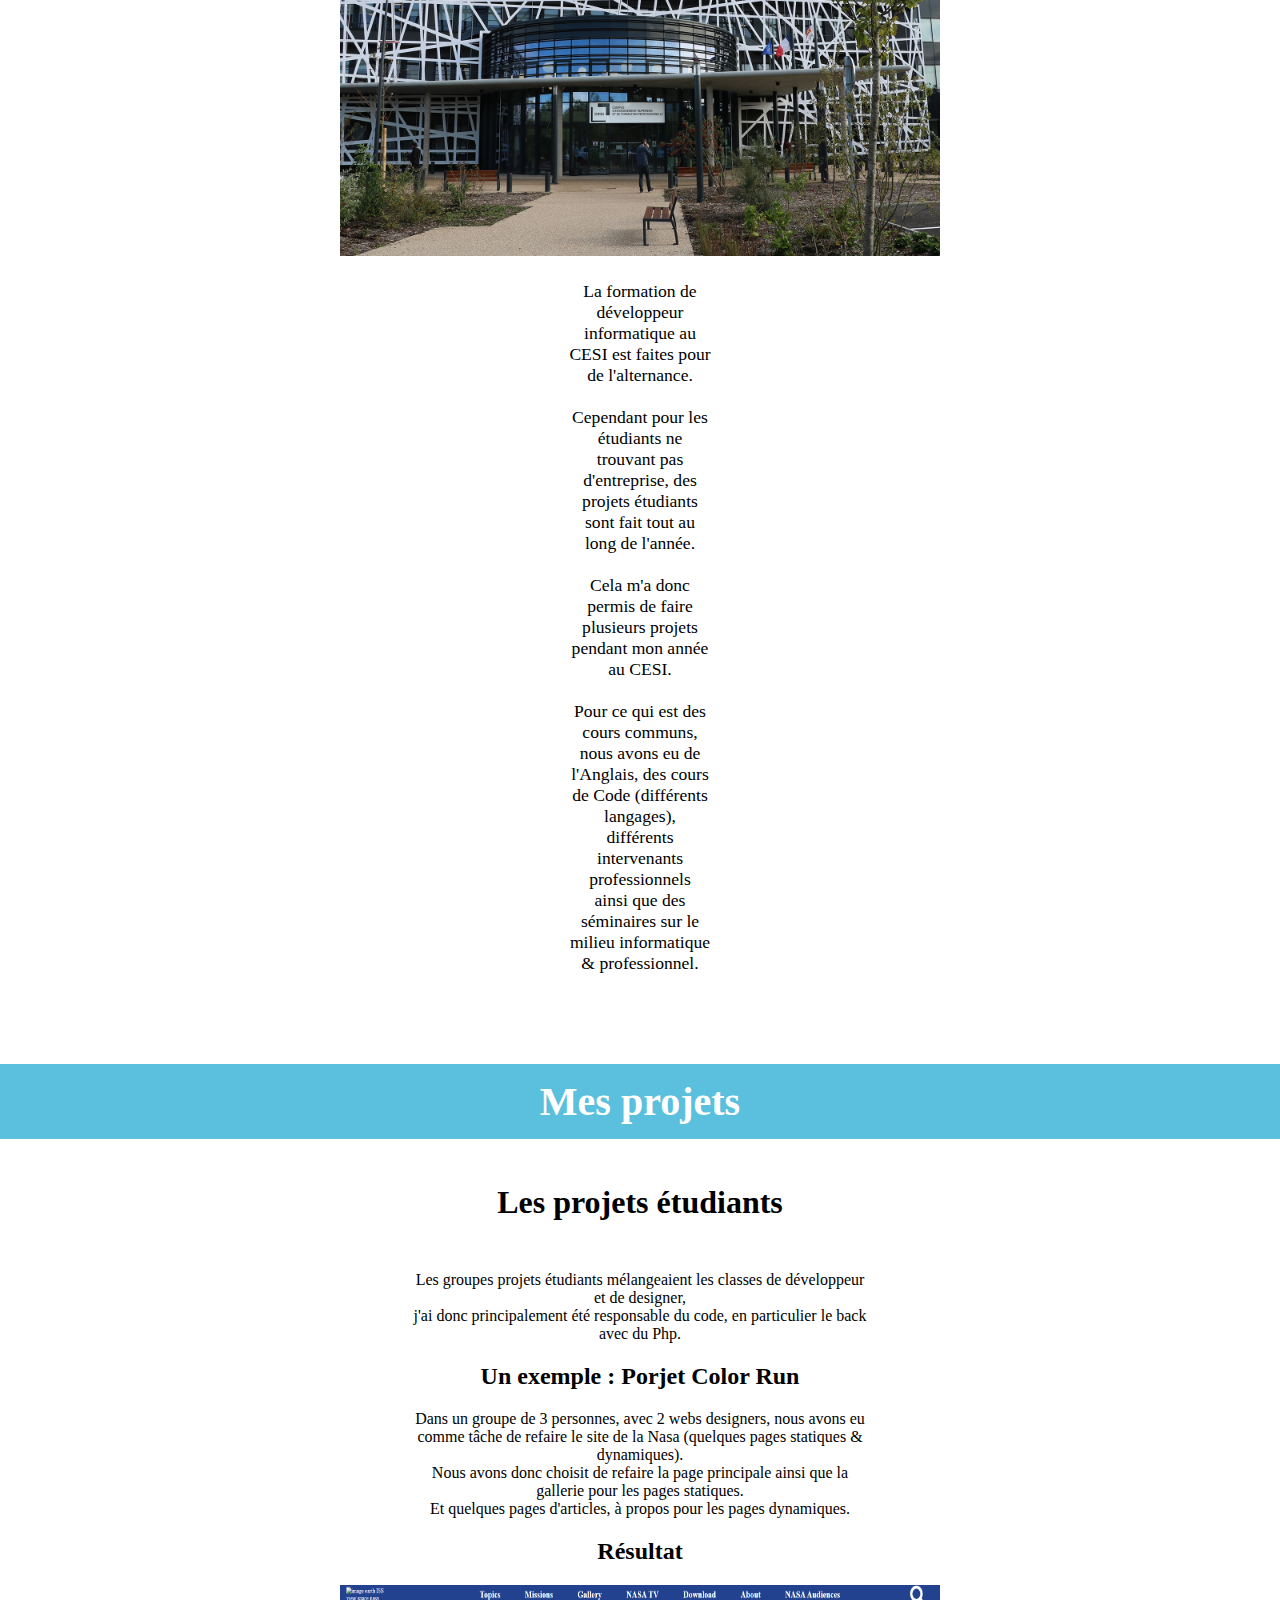
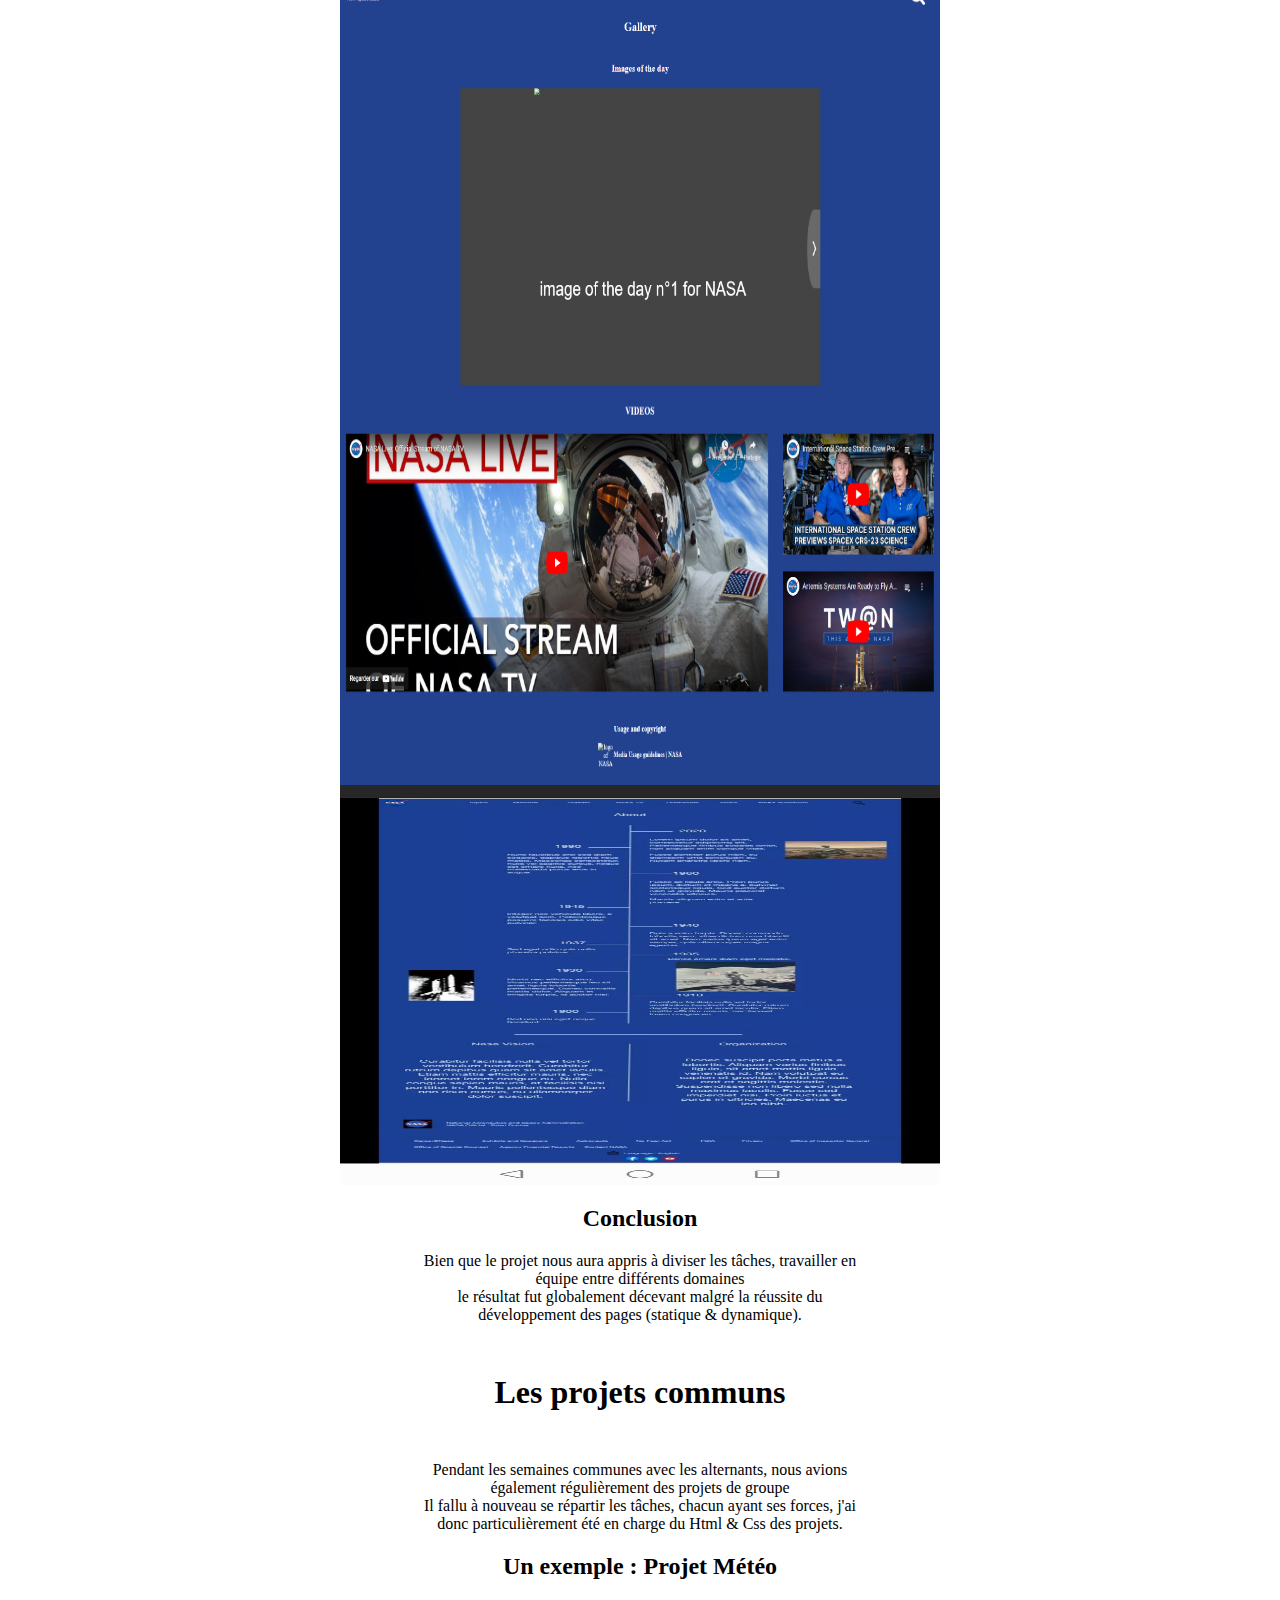
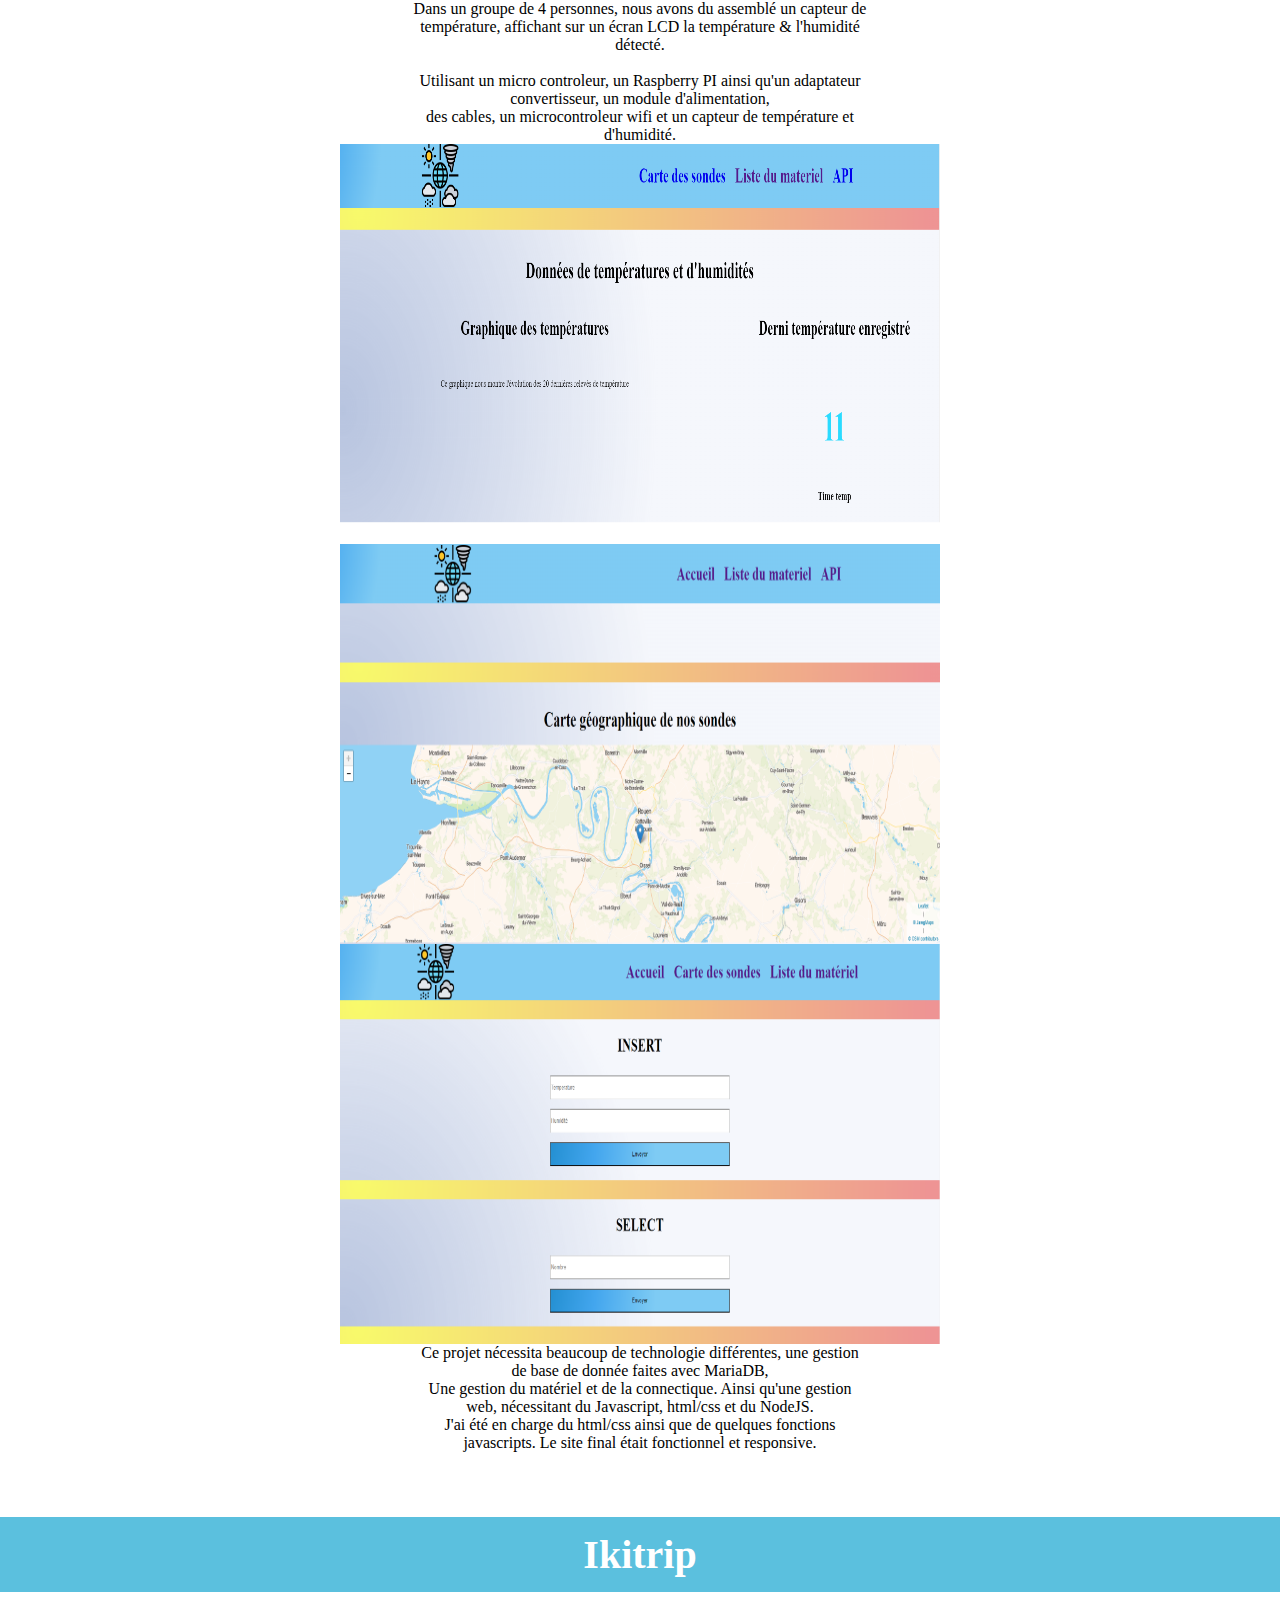
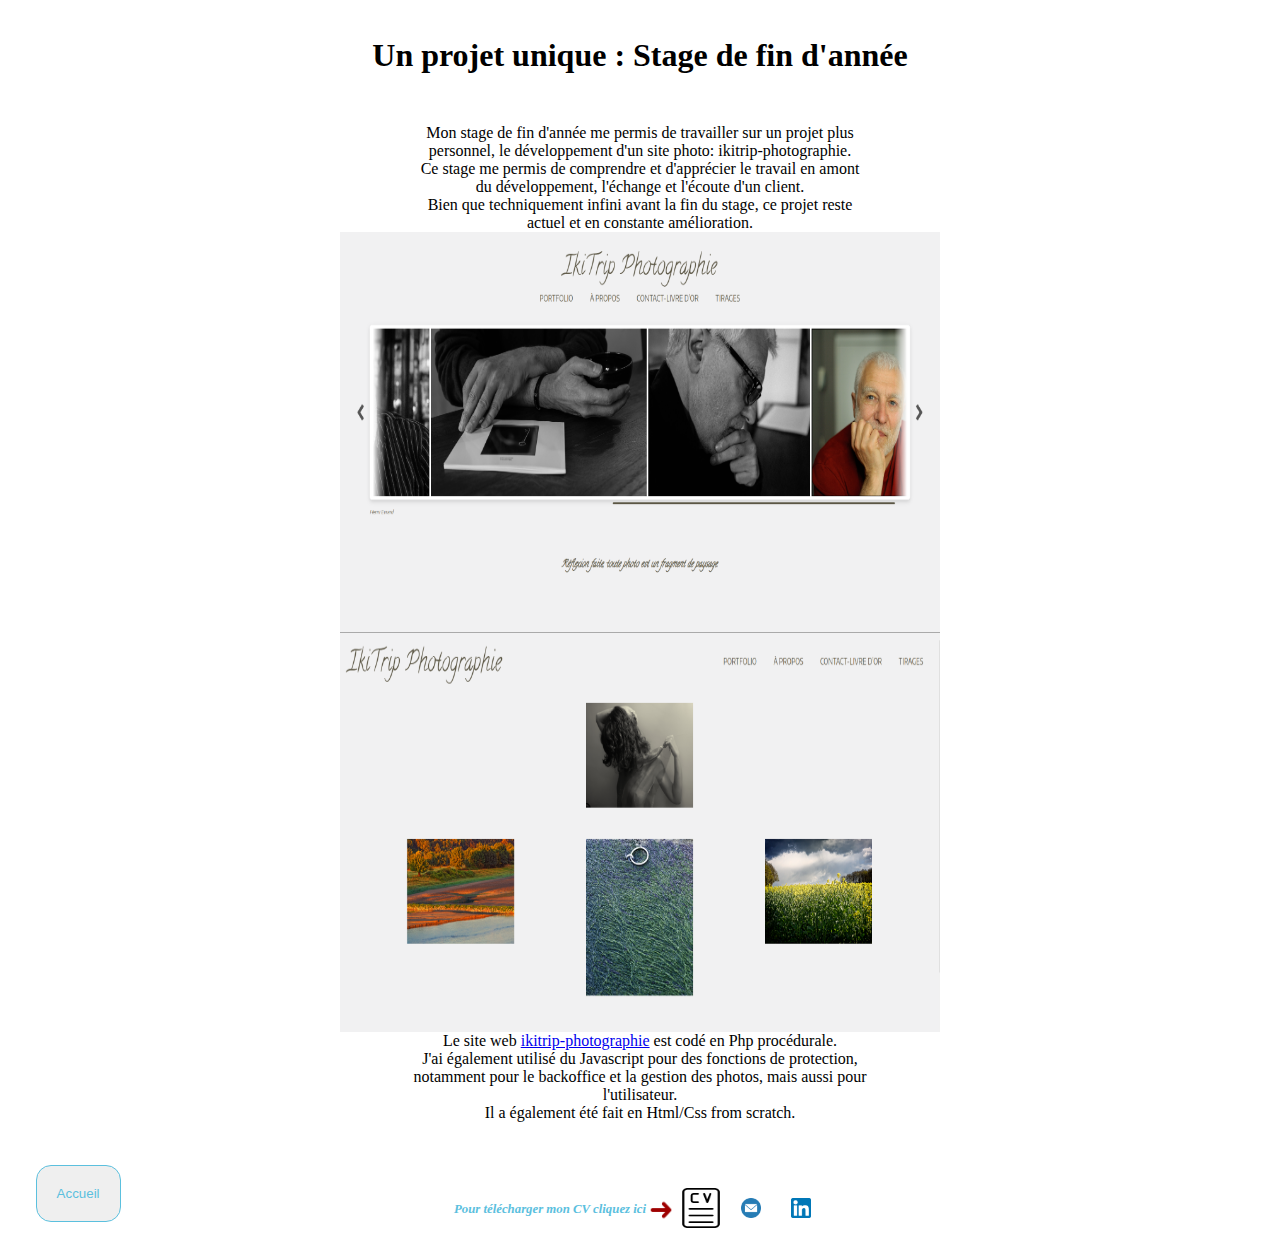
<file: cesi.html>
<!DOCTYPE html>
<html lang="fr">
<head>
    <meta charset="utf-8">
    <meta http-equiv="X-UA-Compatible" content="IE=edge">
    <meta name="viewport" content="width=device-width, initial-scale=1">
    <meta name="description" content="">
    <meta name="author" content="">
    <title> Alexandre Evrard - Le siteweb - CESI </title>
    <link rel="stylesheet" href="style.css">
</head>
<body>

    <header class="header3" id="top">
        <div>
            <h1>Mes projets <br/> avec <br/> le CESI</h1>
        </div> 
    </header>
    
    <section id="summary" class="separate">
        <h2> Résumé </h2>
    </section>

    <section>
        <div class="container">
            <div class="container2">
                <div class="containerDiv">
                    <a href="#intro"> Présentation CESI
                        <img src="img/cesi.png" class="imgSummary">
                    </a>
                </div>
            </div>
            <div class="container2">
                <div class="containerDiv">
                    <a href="#projet"> Mes projets étudiants
                        <img src="img/projetEtudiant.png" class="imgSummary">
                    </a>
                </div>
            </div>
            <div class="container2">
                <div class="containerDiv">
                    <a href="#ikitrip"> Ikitrip Photographie
                        <img src="img/ikitrip.jpg" class="imgSummary">
                    </a>
                </div>
            </div>
        </div>
    </section>

    <section id="intro" class="separate">
        <h2> Présentation CESI</h2>
    </section>

    <section class="containerColumn">
        <h3>Une école pour l'alternance</h3>
        <div class="containerDiv">
            <img src="img/cesiRouen.jpg" class="imgFront">
            <p id="projetIdea">
                La formation de développeur informatique au CESI est faites pour de l'alternance. <br/> <br/>
                Cependant pour les étudiants ne trouvant pas d'entreprise, des projets étudiants sont fait tout au long de l'année. <br/><br/>
                Cela m'a donc permis de faire plusieurs projets pendant mon année au CESI. <br/><br/>
                Pour ce qui est des cours communs, nous avons eu de l'Anglais, des cours de Code (différents langages), différents intervenants professionnels <br/>
                ainsi que des séminaires sur le milieu informatique & professionnel. 
            </p>
        </div>
    </section>

    <section id="projet" class="separate">
        <h2> Mes projets </h2>
    </section>

    <section class="containerColumn">
        <h3>Les projets étudiants</h3>
        <div class="containerDiv2">
            <p>
                Les groupes projets étudiants mélangeaient les classes de développeur et de designer,<br/>
                j'ai donc principalement été responsable du code, en particulier le back avec du Php. 
            </p>
            <h4>Un exemple : Porjet Color Run </h4>
            <p>
                Dans un groupe de 3 personnes, avec 2 webs designers, nous avons eu comme tâche de refaire le site de la Nasa (quelques pages statiques & dynamiques).<br/>
                Nous avons donc choisit de refaire la page principale ainsi que la gallerie pour les pages statiques. <br/>
                Et quelques pages d'articles, à propos pour les pages dynamiques. 
            </p>
            <h4>Résultat</h4>
            <img src="img/nasa2.png" class="imgFront">
            <img src="img/nasa1.png" class="imgFront">
            <img src="img/nasa3.jpg" class="imgFront">
            <h4>Conclusion</h4>
            <p>
                Bien que le projet nous aura appris à diviser les tâches, travailler en équipe entre différents domaines <br/>
                le résultat fut globalement décevant malgré la réussite du développement des pages (statique & dynamique).
            </p>
        </div>
        <h3>Les projets communs</h3>
        <div class="containerDiv2">
            <p>
                Pendant les semaines communes avec les alternants, nous avions également régulièrement des projets de groupe <br/>
                Il fallu à nouveau se répartir les tâches, chacun ayant ses forces, j'ai donc particulièrement été en charge du Html & Css des projets.
            </p>
            <h4>Un exemple : Projet Météo </h4>
            <p>
                Dans un groupe de 4 personnes, nous avons du assemblé un capteur de température, affichant sur un écran LCD la température & l'humidité détecté. <br/><br/>
                Utilisant un micro controleur, un Raspberry PI ainsi qu'un adaptateur convertisseur, un module d'alimentation, <br/>
                des cables, un microcontroleur wifi et un capteur de température et d'humidité. 
            </p>
            <img src="img/meteo1.png" class="imgFront">
            <img src="img/meteo2.png" class="imgFront">
            <img src="img/meteo3.png" class="imgFront">
            <p>
                Ce projet nécessita beaucoup de technologie différentes, une gestion de base de donnée faites avec MariaDB,<br/>
                Une gestion du matériel et de la connectique. Ainsi qu'une gestion web, nécessitant du Javascript, html/css et du NodeJS. <br/>
                J'ai été en charge du html/css ainsi que de quelques fonctions javascripts. Le site final était fonctionnel et responsive. 
            </p>
        </div>
    </section>

    <section id="ikitrip" class="separate">
        <h2> Ikitrip </h2>
    </section>

    <section class="containerColumn">
        <h3>Un projet unique : Stage de fin d'année</h3>
        <div class="containerDiv2">
            <p>
                Mon stage de fin d'année me permis de travailler sur un projet plus personnel, le développement d'un site photo: ikitrip-photographie. <br/>
                Ce stage me permis de comprendre et d'apprécier le travail en amont du développement, l'échange et l'écoute d'un client. <br/>
                Bien que techniquement infini avant la fin du stage, ce projet reste actuel et en constante amélioration. 
            </p>
            <img src="img/ikitrip1.png" class="imgFront">
            <img src="img/ikitrip2.png" class="imgFront">
            <p>
                Le site web <a href="https://www.ikitrip-photographie.fr">ikitrip-photographie</a> est codé en Php procédurale. <br/>
                J'ai également utilisé du Javascript pour des fonctions de protection, notamment pour le backoffice et la gestion des photos, mais aussi pour 
                l'utilisateur. <br/>
                Il a également été fait en Html/Css from scratch. 
            </p>
        </div>
    </section>

    <footer>
        <span id="versCv">Pour télécharger mon CV cliquez ici </span><img src="img/fleche.png" id="imgFleche">
            <a href="https://github.com/alex-evrard/alex-evrard.github.io/raw/master/Evrard-Alexandre-CV.pdf" download="https://github.com/alex-evrard/alex-evrard.github.io/raw/master/Evrard-Alexandre-CV.pdf"><img id="imgCV" src="img/icone-cv.png"></a>
            <a href="mailto:alexandre.evrard.pons@gmail.com"><img class="img-icone" src="img/icone-mail.png"></a>
            <a href="https://www.linkedin.com/in/alexandre-evrard/" target="_blank"><img class="img-icone" src="img/icon-linkedin.png"></a>
            <a href="index.html"><button id="retourMain">Accueil</button></a>
    </footer>

    
    <a href="#top" id="scrollButton" onclick="topFunction()"><img src="img/fleche-vers-le-haut.png"></a>

</body>
</html>

<script>
    window.onscroll = function() {scrollFunction()};
    function scrollFunction() {

    let mybutton = document.getElementById("scrollButton");
    if (document.body.scrollTop > 300 || document.documentElement.scrollTop > 300) {
        mybutton.style.display = "block";
    } else {
        mybutton.style.display = "none";
    }
    };
    function topFunction() {
    document.documentElement.scrollTop = 0;
    };
</script>
</file>
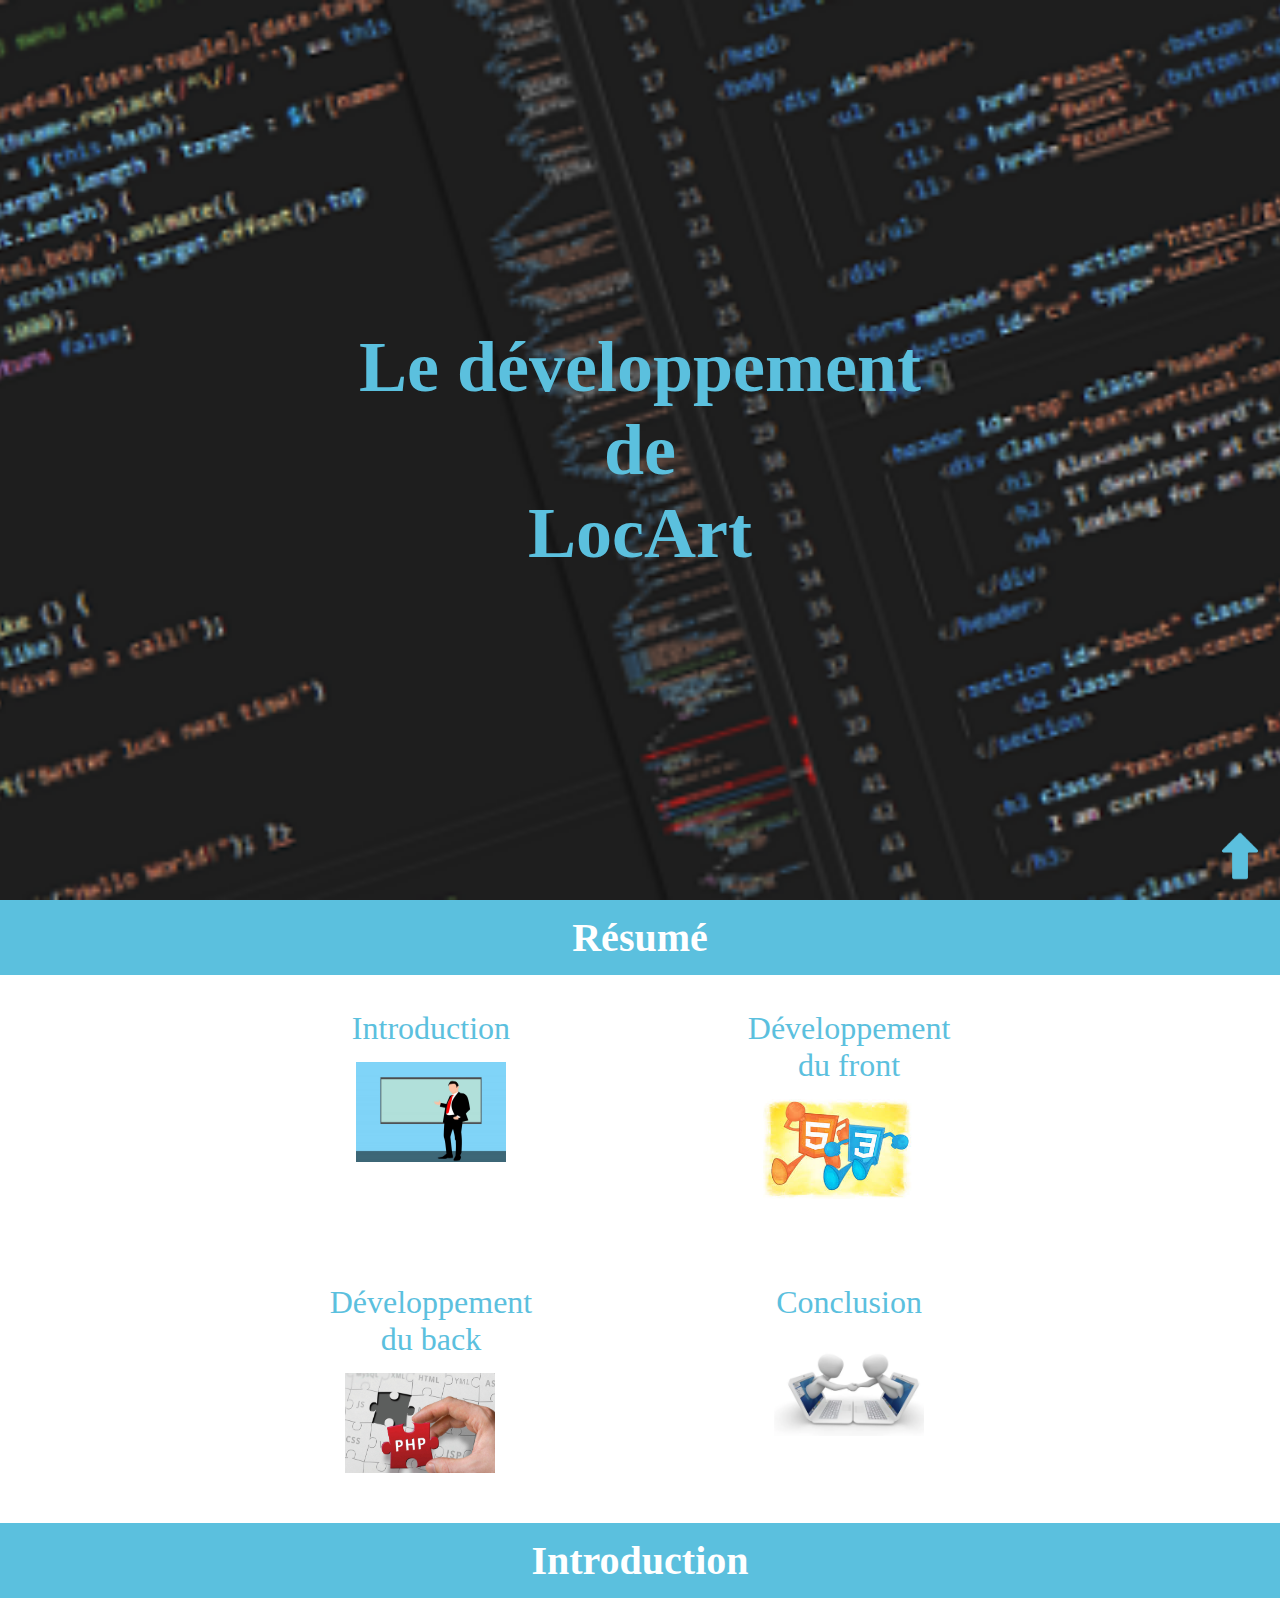
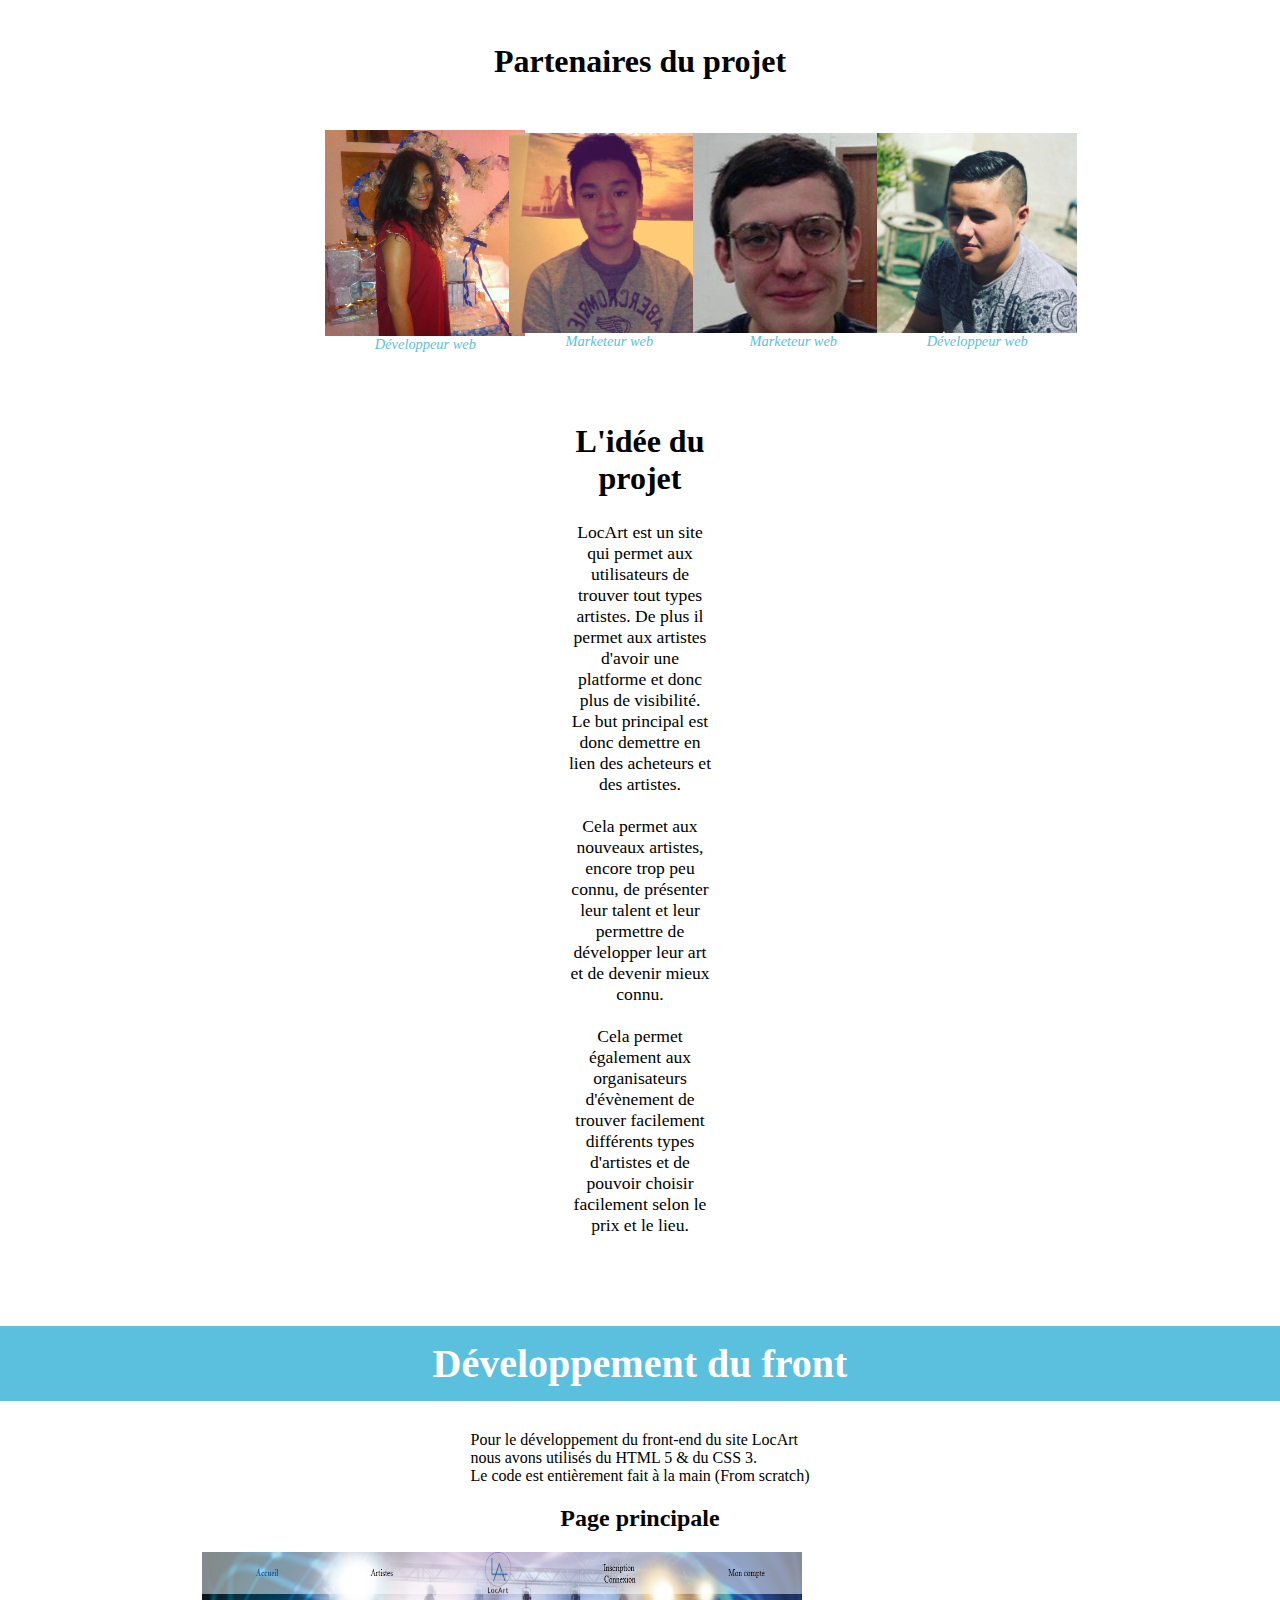
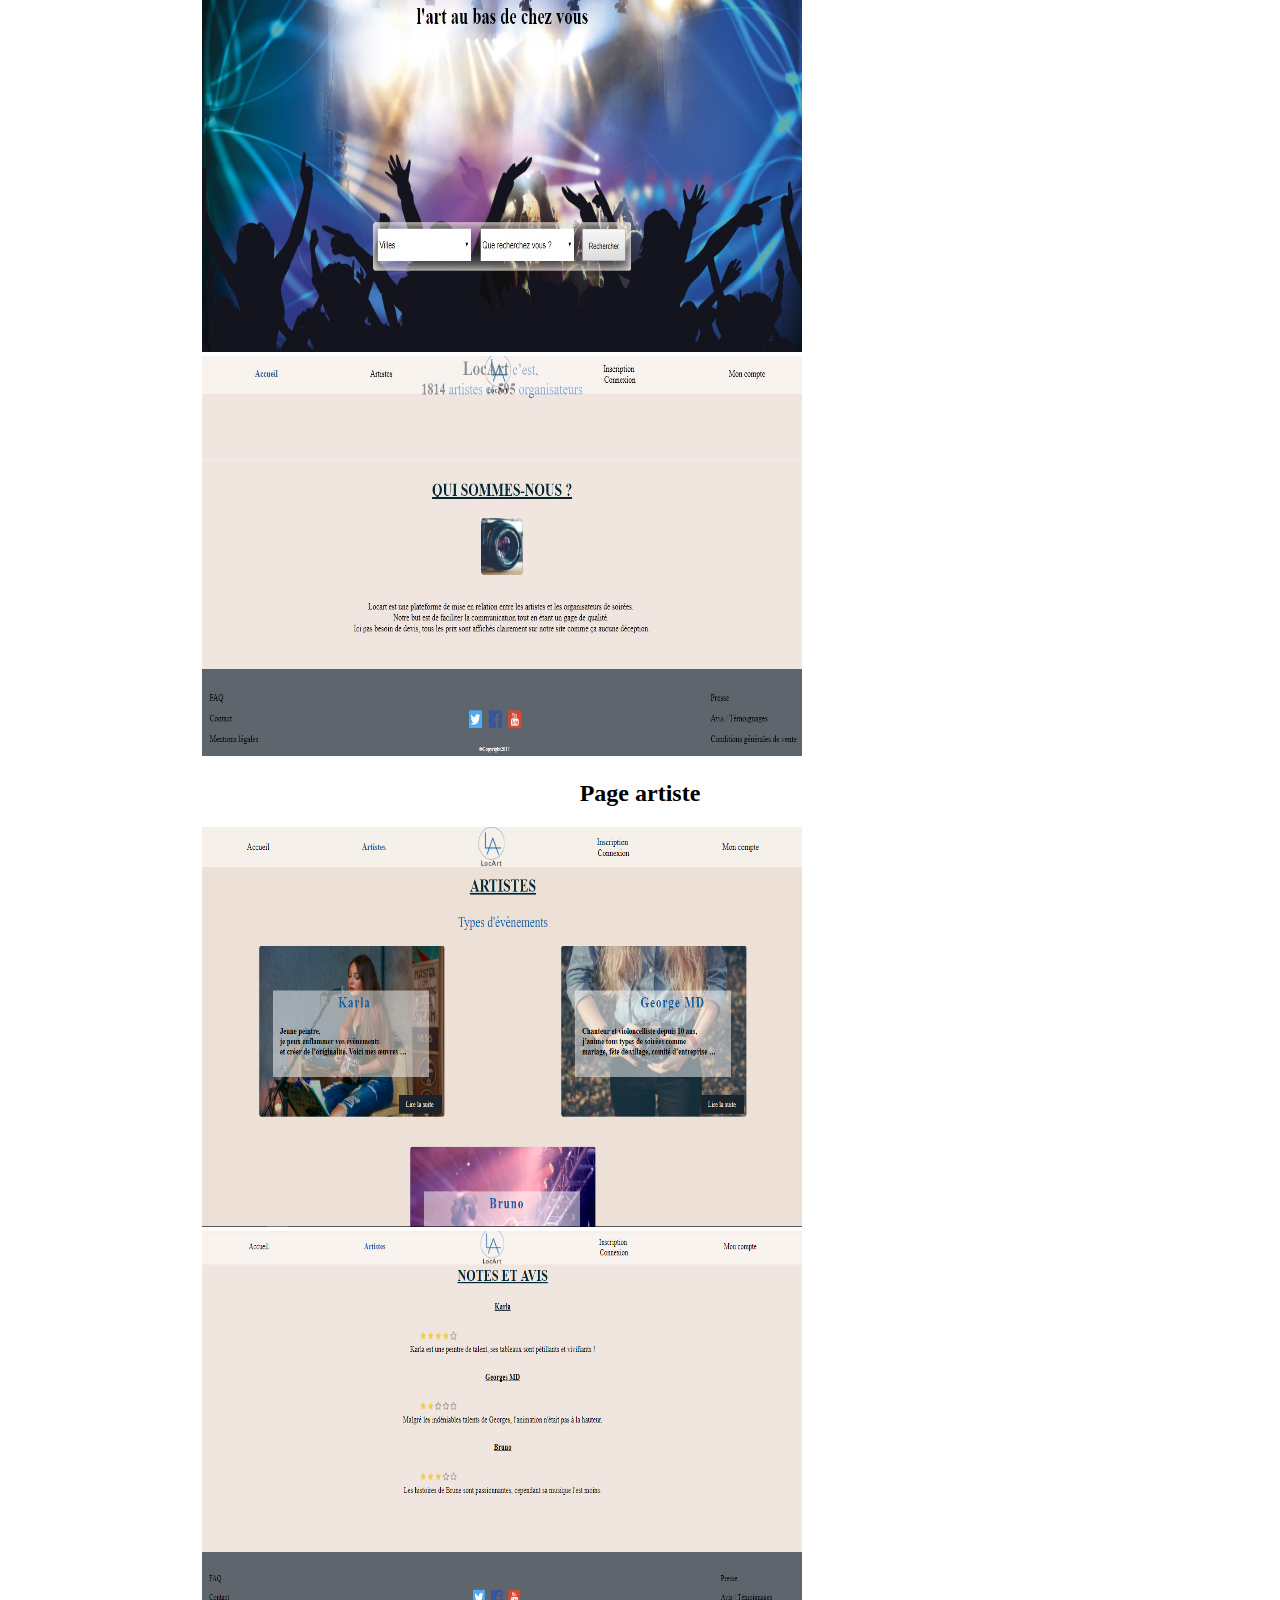
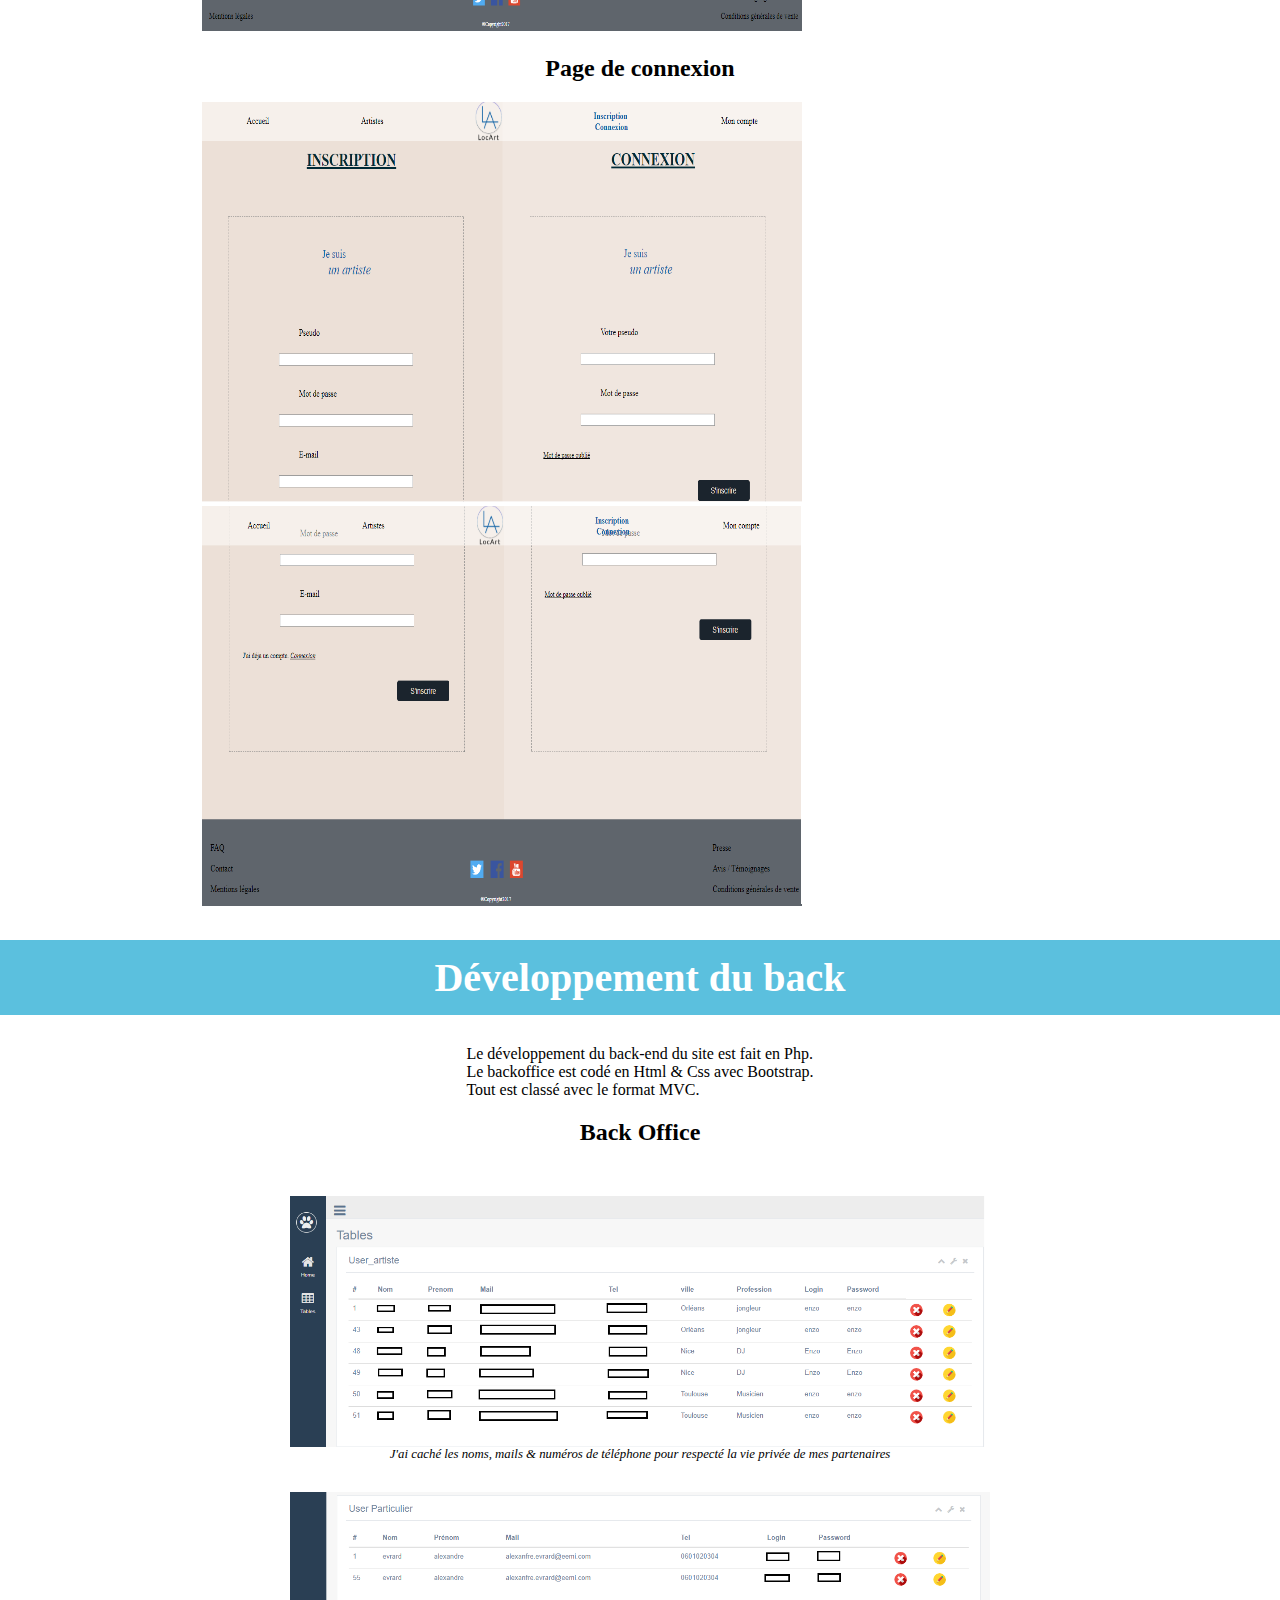
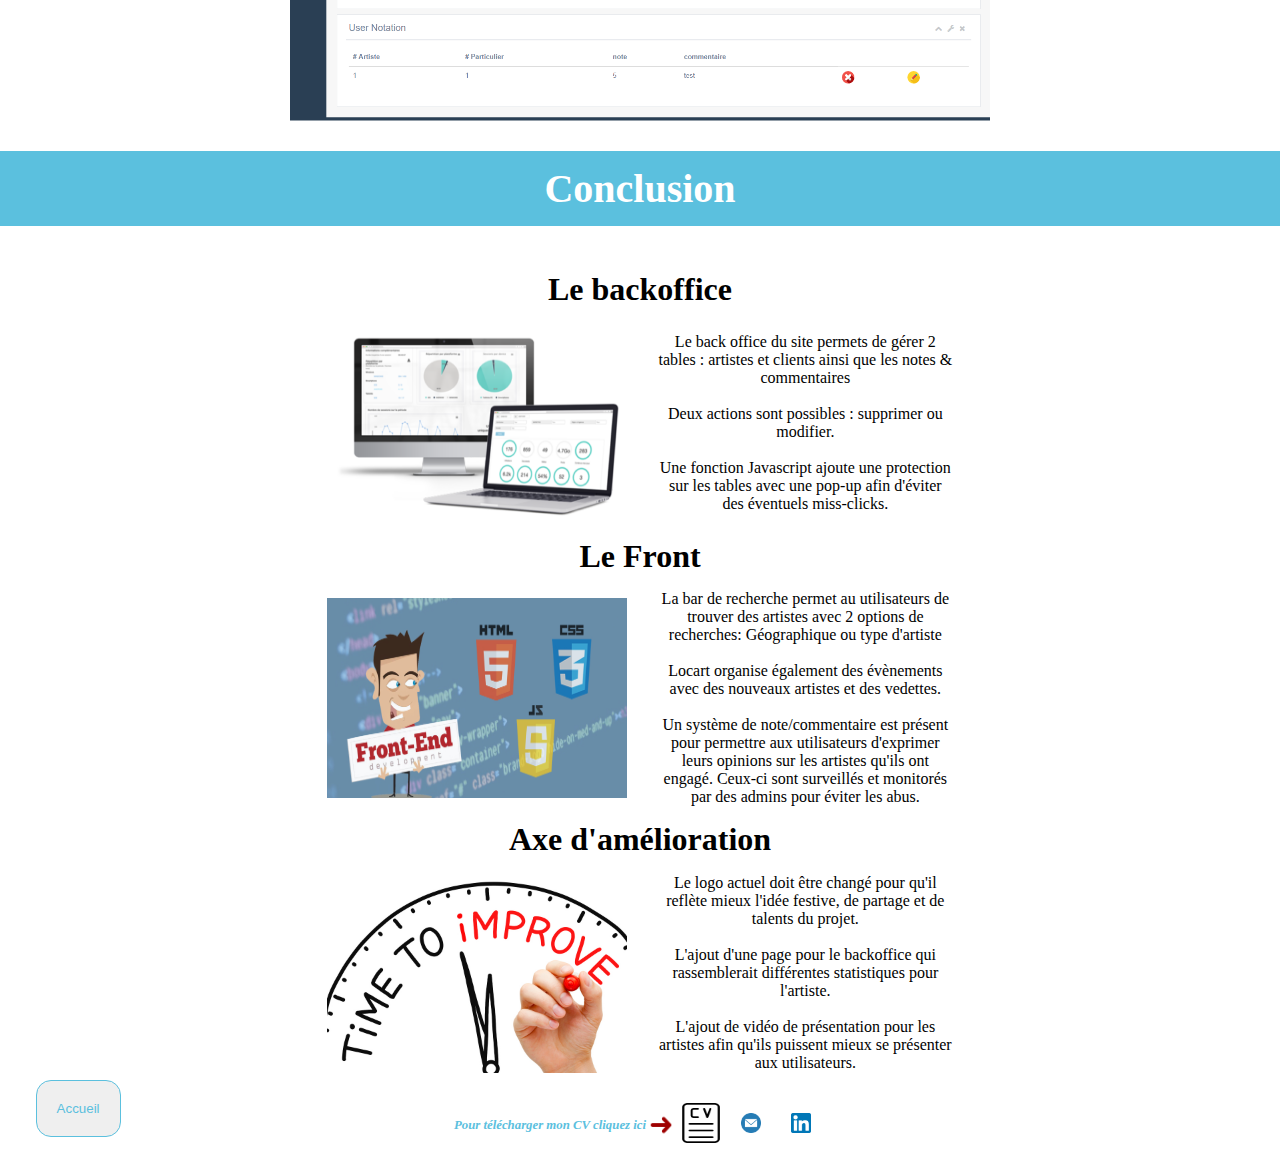
<file: eemi.html>
<!DOCTYPE html>
<html lang="fr">
<head>
    <meta charset="utf-8">
    <meta http-equiv="X-UA-Compatible" content="IE=edge">
    <meta name="viewport" content="width=device-width, initial-scale=1">
    <meta name="description" content="">
    <meta name="author" content="">
    <title> Alexandre Evrard - Le siteweb - EEMI </title>
    <link rel="stylesheet" href="style.css">
</head>
<body>

    <header class="header2" id="top">
        <div>
            <h1>Le développement <br/> de <br/> LocArt</h1>
        </div> 
    </header>

    <section id="summary" class="separate">
        <h2> Résumé </h2>
    </section>

    <section>
        <div class="container">
            <div class="container2">
                <div class="containerDiv">
                    <a href="#intro"> Introduction
                        <img src="img/presEemi.jpg" class="imgSummary">
                    </a>
                </div>
            </div>
            <div class="container2">
                <div class="containerDiv">
                    <a href="#frontDev"> Développement du front
                        <img src="img/htmlCss.jpg" class="imgSummary">
                    </a>
                </div>
            </div>
        </div>
        <div class="container">
            <div class="container2">
                <div class="containerDiv">
                    <a href="#backDev"> Développement du back
                        <img src="img/php.jpg" class="imgSummary">
                    </a>
                </div>
            </div>
            <div class="container2">
                <div class="containerDiv">
                    <a href="#conclusion"> Conclusion
                        <img src="img/conclusionEemi.webp" class="imgSummary">
                    </a>
                </div>
            </div>
        </div>
    </section>

    <section id="intro" class="separate">
        <h2> Introduction </h2>
    </section>

    <section class="containerColumn">
        <h3>Partenaires du projet</h3>
        <div class="container">
            <div class="containerDiv">
                <img src="img/sarah.jpg" class="partProjet">
                <p class="partRole">Développeur web</p>
            </div>
            <div class="containerDiv">
                <img src="img/julien.jpg" class="partProjet">
                <p class="partRole">Marketeur web</p>
            </div>
            <div class="containerDiv">
                <img src="img/francois.jpg" class="partProjet">
                <p class="partRole">Marketeur web</p>
            </div>
            <div class="containerDiv">
                <img src="img/enzo.jpg" class="partProjet">
                <p class="partRole">Développeur web</p>
            </div>
        </div>
        <div class="containerDiv">
            <h3>L'idée du projet</h3>
            <p id="projetIdea">
                LocArt est un site qui permet aux utilisateurs de trouver tout types artistes.
                De plus il permet aux artistes d'avoir une platforme et donc plus de visibilité.
                Le but principal est donc demettre en lien des acheteurs et des artistes.
                <br/>
                <br/>
                Cela permet aux nouveaux artistes, encore trop peu connu, de présenter leur talent et leur
                permettre de développer leur art et de devenir mieux connu.
                <br/>
                <br/>
                Cela permet également aux organisateurs d'évènement de trouver facilement différents types 
                d'artistes et de pouvoir choisir facilement selon le prix et le lieu. 
            </p>
        </div>
    </section>

    <section id="frontDev" class="separate">
        <h2> Développement du front </h2>
    </section>
    
    <section class="containerColumn">
        <p>
            Pour le développement du front-end du site LocArt <br/>
            nous avons utilisés du HTML 5 & du CSS 3. <br/>
            Le code est entièrement fait à la main (From scratch)
        </p>
        <h4>Page principale</h4>
        <div>
            <img src="img/locart-home1.jpg" class="imgFront">
            <img src="img/locart-home2.jpg" class="imgFront">
        </div>
        <h4>Page artiste</h4>
        <div>
            <img src="img/locart-artist1.jpg" class="imgFront">
            <img src="img/locart-artist2.jpg" class="imgFront">
        </div>
        <h4>Page de connexion</h4>
        <div>
            <img src="img/locart-login1.jpg" class="imgFront">
            <img src="img/locart-login2.jpg" class="imgFront">
        </div>
    </section>

    <section id="backDev" class="separate">
        <h2> Développement du back </h2>
    </section>

    <section class="containerColumn">
        <p>
            Le développement du back-end du site est fait en Php. <br/>
            Le backoffice est codé en Html & Css avec Bootstrap. <br/>
            Tout est classé avec le format MVC.
        </p>
        <h4> Back Office</h4>
        <img src="img/locart-back1.jpg" class="imgBack">
        <p class="cf">J'ai caché les noms, mails & numéros de téléphone pour respecté la vie privée de mes partenaires</p>
        <img src="img/locart-back2.jpg" class="imgBack">
    </section>

    <section id="conclusion" class="separate">
        <h2> Conclusion </h2>
    </section>

    <section class="containerColumn">
        <h3>Le backoffice</h3>
        <div class="eemiConclusion">
            <img src="img/back.png" class="imgConclusion">
            <p>
                Le back office du site permets de gérer 2 tables : artistes et clients ainsi que les notes & commentaires
                <br/>
                <br/>
                Deux actions sont possibles : supprimer ou modifier.
                <br/>
                <br/>
                Une fonction Javascript ajoute une protection sur les tables avec une pop-up afin d'éviter des éventuels miss-clicks. 
            </p>
        </div>
        <h3>Le Front</h3>
        <div class="eemiConclusion">
            <img src="img/front.jpg" class="imgConclusion">
            <p>
                La bar de recherche permet au utilisateurs de trouver des artistes avec 2 options de recherches: Géographique ou type d'artiste
                <br/>
                <br/>
                Locart organise également des évènements avec des nouveaux artistes et des vedettes.
                <br/>
                <br/>
                Un système de note/commentaire est présent pour permettre aux utilisateurs d'exprimer leurs opinions sur les artistes 
                qu'ils ont engagé. Ceux-ci sont surveillés et monitorés par des admins pour éviter les abus. 
            </p>
        </div>
        <h3>Axe d'amélioration</h3>
        <div class="eemiConclusion">
            <img src="img/improvement.jpg" class="imgConclusion">
            <p>
                Le logo actuel doit être changé pour qu'il reflète mieux l'idée festive, de partage et de talents du projet.
                <br/>
                <br/>
                L'ajout d'une page pour le backoffice qui rassemblerait différentes statistiques pour l'artiste.
                <br/>
                <br/>
                L'ajout de vidéo de présentation pour les artistes afin qu'ils puissent mieux se présenter aux utilisateurs. 
            </p>
        </div>
    </section>
    <footer>
        <span id="versCv">Pour télécharger mon CV cliquez ici </span><img src="img/fleche.png" id="imgFleche">
            <a href="https://github.com/alex-evrard/alex-evrard.github.io/raw/master/Evrard-Alexandre-CV.pdf" download="https://github.com/alex-evrard/alex-evrard.github.io/raw/master/Evrard-Alexandre-CV.pdf"><img id="imgCV" src="img/icone-cv.png"></a>
            <a href="mailto:alexandre.evrard.pons@gmail.com"><img class="img-icone" src="img/icone-mail.png"></a>
            <a href="https://www.linkedin.com/in/alexandre-evrard/" target="_blank"><img class="img-icone" src="img/icon-linkedin.png"></a>
            <a href="index.html"><button id="retourMain">Accueil</button></a>
    </footer>

    <a href="#top" id="scrollButton" onclick="topFunction()"><img src="img/fleche-vers-le-haut.png"></a>

</body>
</html>

<script>
    window.onscroll = function() {scrollFunction()};
    function scrollFunction() {

    let mybutton = document.getElementById("scrollButton");
    if (document.body.scrollTop > 300 || document.documentElement.scrollTop > 300) {
        mybutton.style.display = "block";
    } else {
        mybutton.style.display = "none";
    }
    };
    function topFunction() {
    document.documentElement.scrollTop = 0;
    };
</script>
</file>
<file: style.css>
* {
  margin:0;
  -webkit-box-sizing: border-box;
  box-sizing: border-box;
  scrollbar-color: transparent transparent;
  scrollbar-width: 0px;
}

html {
  height:100%;
}

body {
  position: relative;
  height: 100%;
}

#homeBody {
  overflow: hidden;
  position: relative;
}

/* 
@charset "UTF-8"; */
.carousel {
display: block;
font-size: 0;
border-radius: 8px;
padding: 5px;
box-shadow: 0 4px 10px rgba(0, 0, 0, 0.15);
background: #5bc0de;
transform: translateZ(0);
/* height: 200px; */
-webkit-overflow-scrolling: touch;
/* for tablets */
}
.touch .carousel {
overflow: auto;
}
.carousel[data-at*=left] > .wrap::before {
opacity: 1;
text-indent: -50px;
}
.carousel[data-at*=right] > .wrap::after {
opacity: 1;
text-indent: -50px;
}
.carousel::after {
content: "";
pointer-events: none;
position: absolute;
z-index: 4;
bottom: -4px;
left: 0;
background: #5bc0de;
height: 4px;
border-radius: 4px;
opacity: 0;
width: var(--scrollWidth, 0);
left: var(--scrollLleft, 0);
transition: opacity 0.2s, bottom 0.2s;
}
.carousel:hover::after {
opacity: 1;
bottom: -10px;
}
.carousel > .wrap {
overflow: hidden;
border-radius: 4px;
}
.carousel > .wrap::before, .carousel > .wrap::after {
content: "‹";
opacity: 0;
position: absolute;
top: 0;
left: 0;
bottom: 0;
z-index: 2;
width: 50px;
font-size: 80px;
text-indent: -30px;
line-height: 390px;
font-family: monospace;
color: #5bc0de;
font-weight: bold;
border-radius: 8px;
pointer-events: none;
transition: 0.2s ease-out;
background: linear-gradient(to right, #5bc0de 20%, transparent);
}
.carousel > .wrap::after {
transform: rotate(180deg);
left: auto;
right: 0;
}
.carousel > .wrap > ul {
list-style: none;
white-space: nowrap;
height: 400px;
padding-left:0;
}
.carousel > .wrap > ul > li {
display: inline-block;
vertical-align: middle;
height: 100%;
margin: 0 0 0 5px;
position: relative;
overflow: hidden;
transition: 0.25s ease-out;
}
.carousel > .wrap > ul > li:first-child {
margin: 0;
}
.carousel > .wrap > ul > li > img {
display: block;
height: 100%;
margin: auto;
position: relative;
z-index: 1;
transition: 1s ease;
}

.carousel {
position: absolute;
right: 0;
left: 0;
width: 100%;
max-width: 90%;
min-width: 550px;
margin: auto;
}

h1 {
    text-align: center;
    margin:10px;
    font-size:4em;
    color:#5bc0de;
}

.reset {
  height : 50%;
}



#cv {
position:fixed;
top:1em;
left:1em;
z-index: 10;
width: 125px;
height: 50px;
background-color: white;
border-radius: 30px;
border: 3px solid black;
color: black;
margin: 0.5em;
font-weight: 700;
}

button {
  cursor:pointer;
}

#cv:hover {
  background-color: #B1CDFC;
}

.img-nav {
  height: 250px;
  width: 250px;
  border-radius: 15%;
  border: 5px solid #5bc0de;
}

.nav {
  display: flex;
  justify-content: space-around;
  position: relative;
}

#lb-back {
  position: fixed;
  top: 0;
  left: 0;
  width: 100vw;
  height: 100vh;
  background: rgba(0, 0, 0, 0.5);
  z-index: 999;
  visibility: hidden;
  opacity: 0;
  transition: all ease 0.4s;
}

#lb-back.show {
  visibility: visible;
  opacity: 1;
}

#lb-img {
  height: 102%;
  background: black;
  position: relative;
  top: 50%;
  transform: translateY(-50%);
  text-align: center;
  padding-top: 1%;
}
#lb-img img {
  width: 45%;
  height: auto;
}

.zoomD {
  width: 400px;
  margin-bottom:1%;
  height: auto;
  cursor: pointer;
}

.title-img {
  color: white;
  text-align: center;
  font-weight: 100;
  font-style: italic;
  font-size: 1.3em;
  position:relative;
  bottom:0;
}

.hidden {
  display:none;
}

#about,#work,#school {
  position:fixed;
  background-color:black;
  top:0;
  left:0;
  z-index:9999;
  color:#5bc0de;;
  padding-top:50px;
  height:100%;
  max-height: 100%;
  min-height: 100%;
}

#footer {
  display:flex;
  align-items: center;
  justify-content: center;
  position: fixed;
  bottom:0;
  width:100%;
  height:45px;
}

.img-icone {
  width:20px;
  margin:15px;
}

#imgCV {
  width: 50px;
  height: 40Px;
}

#imgFleche {
  width:30px;
}

.navDiv {
  position: relative;
  width: 250px;
  display: inline-block;
}

.navDiv:hover {
  cursor: pointer;
}

.imgDesc {
  color: #5bc0de;
  display: flex;
  align-items: center;
  justify-content: center;
  font-size:2em;
  font-weight: 700;
}

.img-top {
  display: none;
  position: absolute;
  top: 0;
  left: 0;
}

.sections {
  width: 100%;
  text-align: center;
  height:100%;
}

.imgPassions {
  width : 200px;
  height:150px;
  border-radius: 15px;
}

.divFlex {
  display:flex;
  align-items: center;
  justify-content: space-around;
  margin:2% auto;
  width:75%;
}

.imgFlag {
  width:150px;
  height:120px;
}

#photoCv {
  width:150px;
  height:150px;
  border-radius: 50%;
  
}

.sections img {
  border: 5px solid white;
}

#pres {
  text-justify: auto;
}

h2 {
  font-size:2.5em;
}

h3 {
  font-size: 2em;
}

h4 {
  margin:20px;
  font-size: 1.5em;
}

#versCv {
  font-weight: 700;
  font-style: italic;
  font-size:.8em;
  color:#5bc0de;
}

.imgWork {
  width:200px;
  height:200px;
  border-radius: 50%;
}

.detail {
  padding:1rem 1.5rem;
  font-size:1.25rem;
  line-height: 1.33333;
  border-radius: 0.3rem;
  color:black;font-weight: 700;
  background-color:#5bc0de;
  opacity:0.8;
  text-decoration: none;
}

.detail:hover {
  opacity: 1;
}

.desc {
  width:60%;
}

.descEcole {
  width:40%;
}

.cf {
  font-style: italic;
  font-size: .8em;
}

.header {
  display: table;
  position: relative;
  width: 100%;
  height: 100%;
  background: url(img/callout.jpg) no-repeat center center scroll;
  -webkit-background-size: cover;
  -moz-background-size: cover;
  background-size: cover;
  -o-background-size: cover;
}

.header > div {
  display: table-cell;
  text-align: center;
  vertical-align: middle;
}

.header > div > h1 {
  margin: 0;
  padding: 0;
  font-size: 4.5em;
  font-weight: 700;
}

.separate {
  background-color: #5bc0de;
  color:#fff;
  height:75px;
  text-align: center;
  display: flex;
  align-items: center;
  justify-content: center;
}

.container {
  display:flex;
  justify-content: space-evenly;
  width:70%;
  margin:auto;
  text-align: center;
}

.imgSummary,.imgIntro {
  width:150px;
  height:100px;
  margin:15px;
}

.containerDiv {
  display:flex;
  flex-direction: column;
  justify-content: space-around;
  align-items: center;
  margin-top:15px;
  padding:35px;
  width:30%;
  text-align: center;
  margin:auto;
}

.containerDiv a {
  font-size: 2em;
  text-decoration: none;
  color:#5bc0de;
  display:flex;
  flex-direction: column;
}

.containerTable {
  display:flex;
  text-align: center;
  margin:20px;
  padding:10px;
}

.containerColumn {
  display: flex;
  margin:20px auto;
  flex-direction: column;
  width:70%;
  align-items: center;
  justify-content: space-around;
  padding:10px;
}

.containerTable table td, .containerTable table th {
  border-bottom:1px solid black;
  height:40px;
  padding:5px;
}

.containerTable table tr:last-child td{
  border:none;
}

.containerTable table {
  border:1px solid black;
}

.containerTable > div {
  margin:20px;
  width:40%;
}

.containerTable th {
  background-color: #5bc0de;
  font-size: 1.4em;
  color:white;
}

.warning {
  font-size:1.1em;
  font-weight: 700;
  color:red;
}

.scoreFinal {
  width:70%;
  text-align: center;
}

.scoreFinal > p {
  width:40%;
  margin:10px auto;
  height:60px;
  background-color: #5bc0de;
  color:#fff;
  font-size:2em;
  font-weight: 700;
  border-radius: 10px;
  display:flex;
  justify-content: center;
  align-items: center;
}

.containerColumn > h3 {
  margin:15px;
}

#tableCc {
  width:100%;
  margin:auto
}

#tableCc table {
  border:none;
  width:100%;
  margin:auto;
  border-collapse: collapse;
  text-align: center;
}

#tableCc > table tr td{
  width:25%;
  border-spacing: 0;
  border: 1px solid black;
  height:60px;
}

.checkCc {
  width: 42px;
}

#tableCc > table tr td:first-child, #tableCc > table tr:first-child {
  color:#5bc0de;
  font-weight: 700;
  font-size: 1.3em;
  text-align: center;
}

#tableCc > table tr:first-child td:first-child {
  color:red;
}

#tableCc + div {
  width: 100%;
  text-align: center;
  margin: 25px;
  padding: 10px;
}

#tableCc + div > h3 {
  margin-bottom:20px;
  color:red;
  font-weight: 700;
  font-size:2.3em;
}

.tachesImg {
  width:80%;
}

.container H3 {
  margin-top:45px;
}

.interview {
  font-size: 2em;
  font-weight: 700;
  margin:30px;
}

.interview button {
  color:#fff;
  padding: 20px;
  border-radius: 15px;
  background-color: #5bc0de;
  width:130px;
  height: 80px;
}

.tableInterview {
  width:100%;
  margin:30px;
  border-collapse: collapse;
}

.tableInterview th {
  font-size: 1.5em;
  font-weight: 700;
  height:75px;
}

.tableInterview tr td:first-child {
  background-color: #5bc0de;
  width:30%;
  height:40px;
  font-weight: 700;
}

.tableInterview tr td {
  border: 1.5px solid black;
}

.noteFinale {
  color:red;
  font-weight: 700;
  font-size: 1.4em;;
}

.interviewButton {
  display:flex;
  justify-content: center;
}

@keyframes tonext {
  75% {
    left: 0;
  }
  95% {
    left: 100%;
  }
  98% {
    left: 100%;
  }
  99% {
    left: 0;
  }
}

@keyframes tostart {
  75% {
    left: 0;
  }
  95% {
    left: -300%;
  }
  98% {
    left: -300%;
  }
  99% {
    left: 0;
  }
}

@keyframes snap {
  96% {
    scroll-snap-align: center;
  }
  97% {
    scroll-snap-align: none;
  }
  99% {
    scroll-snap-align: none;
  }
  100% {
    scroll-snap-align: center;
  }
}

/* *::-webkit-scrollbar {
  width: 0;
}

*::-webkit-scrollbar-track {
  background: transparent;
}

*::-webkit-scrollbar-thumb {
  background: transparent;
  border: none;
} 

* {
  -ms-overflow-style: none;
} */

ol, li {
  list-style: none;
  margin: 0;
  padding: 0;
}

.carousel2 {
  position: relative;
  margin:35px auto;
  overflow: hidden;
  padding-top: 35%;
  filter: drop-shadow(0 0 10px #0003);
  perspective: 100px;
  width:70%;
  border: 1px solid #5bc0de;
}

.carousel2__viewport {
  position: absolute;
  top: 0;
  right: 0;
  bottom: 0;
  left: 0;
  display: flex;
  overflow-x: hidden;
  scroll-behavior: smooth;
  scroll-snap-type: x mandatory;
}

.carousel2__slide {
  position: relative;
  flex: 0 0 100%;
  width: 100%;
  background-color: #f99;
}

.carousel2__slide:nth-child(even) {
  background-color: #99f;
}

.carousel2__slide:before {
  position: absolute;
  top: 50%;
  left: 50%;
  transform: translate3d(-50%,-40%,70px);
  color: #fff;
  font-size: 2em;
}

.carousel2__snapper {
  position: absolute;
  top: 0;
  left: 0;
  width: 100%;
  height: 100%;
  scroll-snap-align: center;
}

@media (hover: hover) {
  .carousel2__snapper {
    animation-name: tonext, snap;
    animation-timing-function: ease;
    animation-duration: 4s;
    animation-iteration-count: infinite;
  }

  .carousel2__slide:last-child .carousel2__snapper {
    animation-name: tostart, snap;
  }
}

@media (prefers-reduced-motion: reduce) {
  .carousel2__snapper {
    animation-name: none;
  }
}

.carousel2:hover .carousel2__snapper,
.carousel2:focus-within .carousel2__snapper {
  animation-name: none;
}

.carousel2__navigation {
  position: absolute;
  right: 0;
  bottom: 0;
  left: 0;
  text-align: center;
}

.carousel2__navigation-list,
.carousel2__navigation-item {
  display: inline-block;
}

.carousel2__navigation-button {
  display: inline-block;
  width: 1.5rem;
  height: 1.5rem;
  background-color: #5bc0de;
  background-clip: content-box;
  border: 0.25rem solid transparent;
  border-radius: 50%;
  font-size: 0;
  transition: transform 0.1s;
}

.carousel2::before,
.carousel2::after,
.carousel2__prev,
.carousel2__next {
  position: absolute;
  top: 50%;
  width: 4rem;
  height: 4rem;
  transform: translateY(-50%);
  border-radius: 50%;
  font-size: 0;
  outline: 0;
}

.carousel2::before,
.carousel2__prev {
  left: 1rem;
}

.carousel2::after,
.carousel2__next {
  right: 1rem;
}

.carousel2::before,
.carousel2::after {
  content: '';
  z-index: 999;
  background-color: #5bc0de;
  background-size: 1.5rem 1.5rem;
  background-repeat: no-repeat;
  background-position: center center;
  color: #fff;
  font-size: 2.5rem;
  line-height: 4rem;
  text-align: center;
  pointer-events: none;
}

.carousel2::before {
  background-image: url("data:image/svg+xml,%3Csvg viewBox='0 0 100 100' xmlns='http://www.w3.org/2000/svg'%3E%3Cpolygon points='0,50 80,100 80,0' fill='%23fff'/%3E%3C/svg%3E");
}

.carousel2::after {
  background-image: url("data:image/svg+xml,%3Csvg viewBox='0 0 100 100' xmlns='http://www.w3.org/2000/svg'%3E%3Cpolygon points='100,50 20,100 20,0' fill='%23fff'/%3E%3C/svg%3E");
}

#carousel2__slide1 {
  background-image: url(img/wireframe1.jpg);
}
#carousel2__slide2 {
  background-image: url(img/wireframe2.jpg);
}
#carousel2__slide3 {
  background-image: url(img/wireframe3.jpg);
}
#carousel2__slide4 {
  background-image: url(img/wireframe4.jpg);
}
#carousel2__slide5 {
  background-image: url(img/wireframe5.jpg);
}
#carousel2__slide6 {
  background-image: url(img/wireframe6.jpg);
}
#carousel2__slide7 {
  background-image: url(img/wireframe7.jpg);
}
#carousel2__slide8 {
  background-image: url(img/wireframe8.jpg);
}
#carousel2__slide9 {
  background-image: url(img/wireframe9.jpg);
}
#carousel2__slide10 {
  background-image: url(img/wireframe10.jpg);
}
#carousel2__slide11 {
  background-image: url(img/wireframe11.jpg);
}
#carousel2__slide12 {
  background-image: url(img/wireframe12.jpg);
}
#carousel2__slide13 {
  background-image: url(img/wireframe13.jpg);
}

#prototypeCtn > div {
  width:100%;
  margin:35px auto;
}

#prototypeCtn iframe {
  border:1px solid #5bc0de;
  width: 100%;
  height:800px;
}

#prototypeCtn button {
  margin:20px;
  padding:20px;
  border-radius: 15px;
  background-color:#5bc0de;
  color:white;
  font-size: 1.2em;
}

#scrollButton {
  position: fixed;
  bottom: 15px;
  right: 15px;
}

#scrollButton img {
  width:50px;
}

.introDesc {
  width:50%;
}

.header2 {
  display: table;
  position: relative;
  width: 100%;
  height: 100%;
  background: url(img/code.png) no-repeat center center scroll;
  -webkit-background-size: cover;
  -moz-background-size: cover;
  background-size: cover;
  -o-background-size: cover;
}

.header2 > div {
  display: table-cell;
  text-align: center;
  vertical-align: middle;
}

.header2 > div > h1 {
  margin: 0;
  padding: 0;
  font-size: 4.5em;
  font-weight: 700;
  color:#5bc0de;
}

.container2 {
  width:40%;
}

.partProjet {
  width:200px;
}

.partRole {
  font-size: 0.9em;
  color:#5bc0de;
  font-style: italic;
}

#projetIdea {
  margin:25px;
  font-size: 1.1em;
}

.imgFront {
  width:600px;
  height:400px;
}

.imgFront:hover {
  cursor: pointer;
}

.imgFront:active {
  transform: scale(1.5);
}

.imgBack {
  width:80%;
  margin-top:30px;
}

.imgBack:hover {
  cursor: pointer;
}

.imgBack:active {
  transform: scale(1.5);
}

.imgConclusion {
  width:300px;
  height:200px;
}

.eemiConclusion {
  display:flex;
  justify-content: space-around;
  align-items: center;
  text-align: center;
  width:75%;
  margin:auto;
}

.eemiConclusion > p {
  width:45%;
}

#accueil {
  font-size: 1.5em;
  padding: 20px;
  margin: 10px;
  position: fixed;
  top: 0;
  left: 0;
  z-index: 9;
  text-align: center;
  background-color: #5bc0de;
  color: white;
  border-radius: 25px;
  border:none;
  text-decoration: none;
}

#aboutSlider {
  width:75%;
  margin:auto;
  font-size: 1.1em;
  font-style: italic;
  font-weight: 700;
  color:#5bc0de;
}


.header3 {
  display: table;
  position: relative;
  width: 100%;
  height: 100%;
  background: url(img/rouen.jpg) no-repeat center center scroll;
  -webkit-background-size: cover;
  -moz-background-size: cover;
  background-size: cover;
  -o-background-size: cover;
}

.header3 > div {
  display: table-cell;
  text-align: center;
  vertical-align: middle;
}

.header3 > div > h2 {
  margin: 0;
  padding: 0;
  font-size: 4.5em;
  font-weight: 700;
}

.containerDiv2 {
  display:flex;
  flex-direction: column;
  justify-content: space-around;
  align-items: center;
  margin-top:15px;
  padding:35px;
  width:60%;
  text-align: center;
  margin:auto;
}

footer {
  display:flex;
  align-items: center;
  justify-content: center;
  width:100%;
  height:45px;
  position: relative;
}

footer #retourMain {
  padding:20px;
  margin:10px;
  border-radius: 15px;
  color: #5bc0de;
  border:1.5px solid #5bc0de;
  left:2%;
  bottom:1%;
  position: absolute;
}

#headMobile {
  display: none;
}

@media (max-height:800px) {
  #homeBody {
    overflow:visible;
  }

  #about, #work, #school {
    overflow: auto;
  }

  #headerMain {
    display: none;
  }

  #headMobile {
    display:flex;
  }

  #headMobile > ul {
    display: flex;
    justify-content: space-evenly;
    width: 100%;
    margin: auto;
    color:#5bc0de;
  }

  #headMobile > ul li {
    cursor: pointer;
    padding:2%;
  }

  #aboutSlider {
    margin-top:2%;
  }

  .nav {
    display:none;
  }
}
</file>
